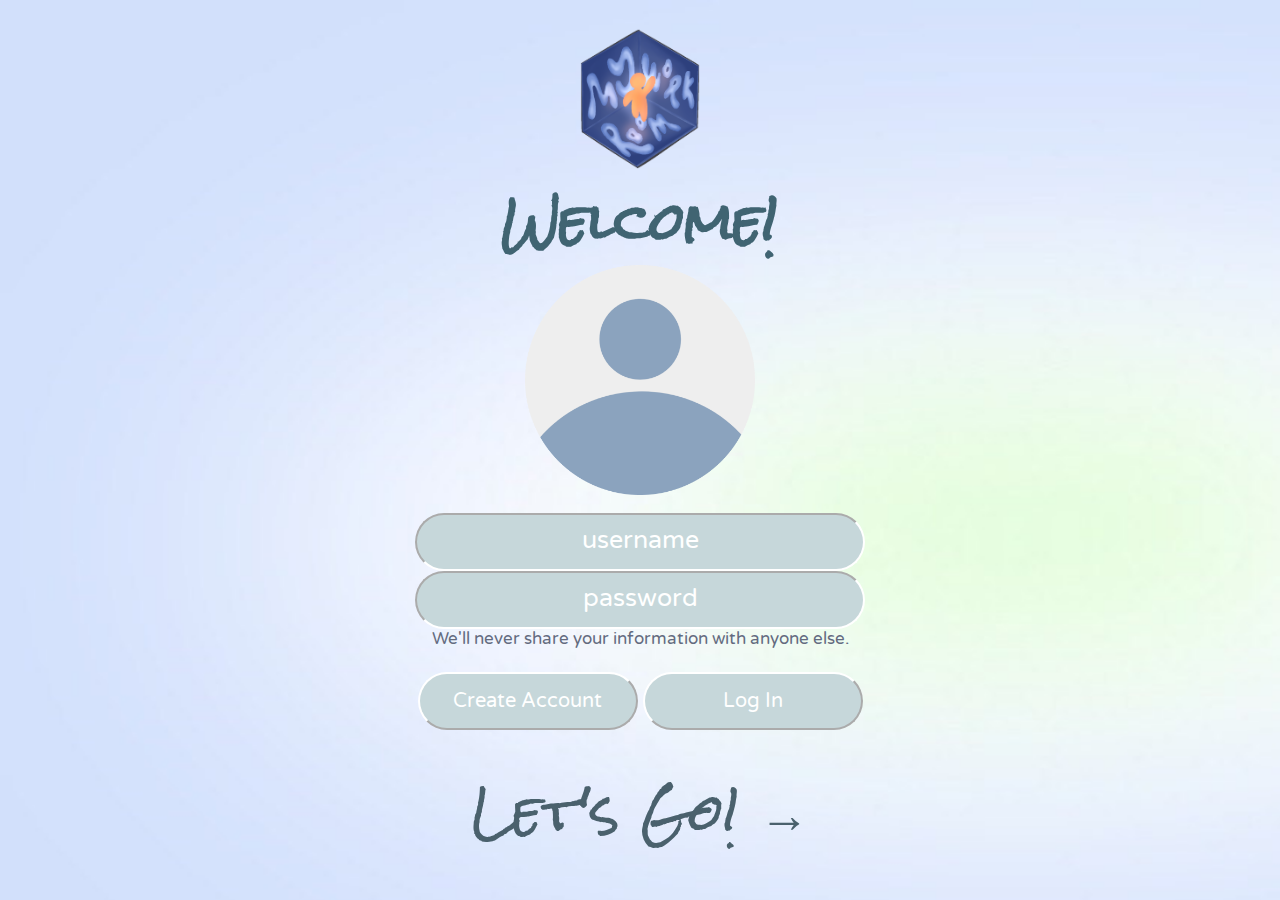
<file: index.html>
<html> 
    <header> 
        <title>Sign In</title>
    </header>
    <head>
        <meta charset="UTF-8">
        <meta name="viewport" content="width=device-width, initial-scale=1">
        <link rel="stylesheet" href="index.css">
        <script src="https://cdnjs.cloudflare.com/ajax/libs/jquery/3.5.1/jquery.min.js">
        </script>
        <script src="script.js"></script>
    </head>

    <body>
        <div class="flex-container">
            <img src="./photos/logo.png" class="logo">
            <h1>Welcome!</h1>
            <img src="./photos/pfp.png" class="pfp">
            <br>
            <div class="signin">
                <div id="add-update-msg">
                    <div class="alert alert-success" role="alert">
                        Account successfully added!
                    </div>
                </div>
                <div class="form" id="add-username">
                    <form id="add-username-form">
                        <div class="form-group">
                            <input type="text" id="username" placeholder="username" class="form-control" required>
                        </div>
                        <div class="form-group">
                            <input type="text" id="password" placeholder="password" class="form-control" required>
                            <br><small id="info" class="form-text text-muted">We'll never share your information with anyone else.</small>
                        </div><br>
                        <input type="submit" value="Create Account" class="btn btn-primary" id="username-submit">
                        <input type="submit" value="Log In" class="btn btn-primary" id="username-submit">
                        <br><br>
                        <a href="home.html">Let's Go! → </a>
                    </form>
                </div>
            </div>
        </div>
    </body>
</html>
</file>
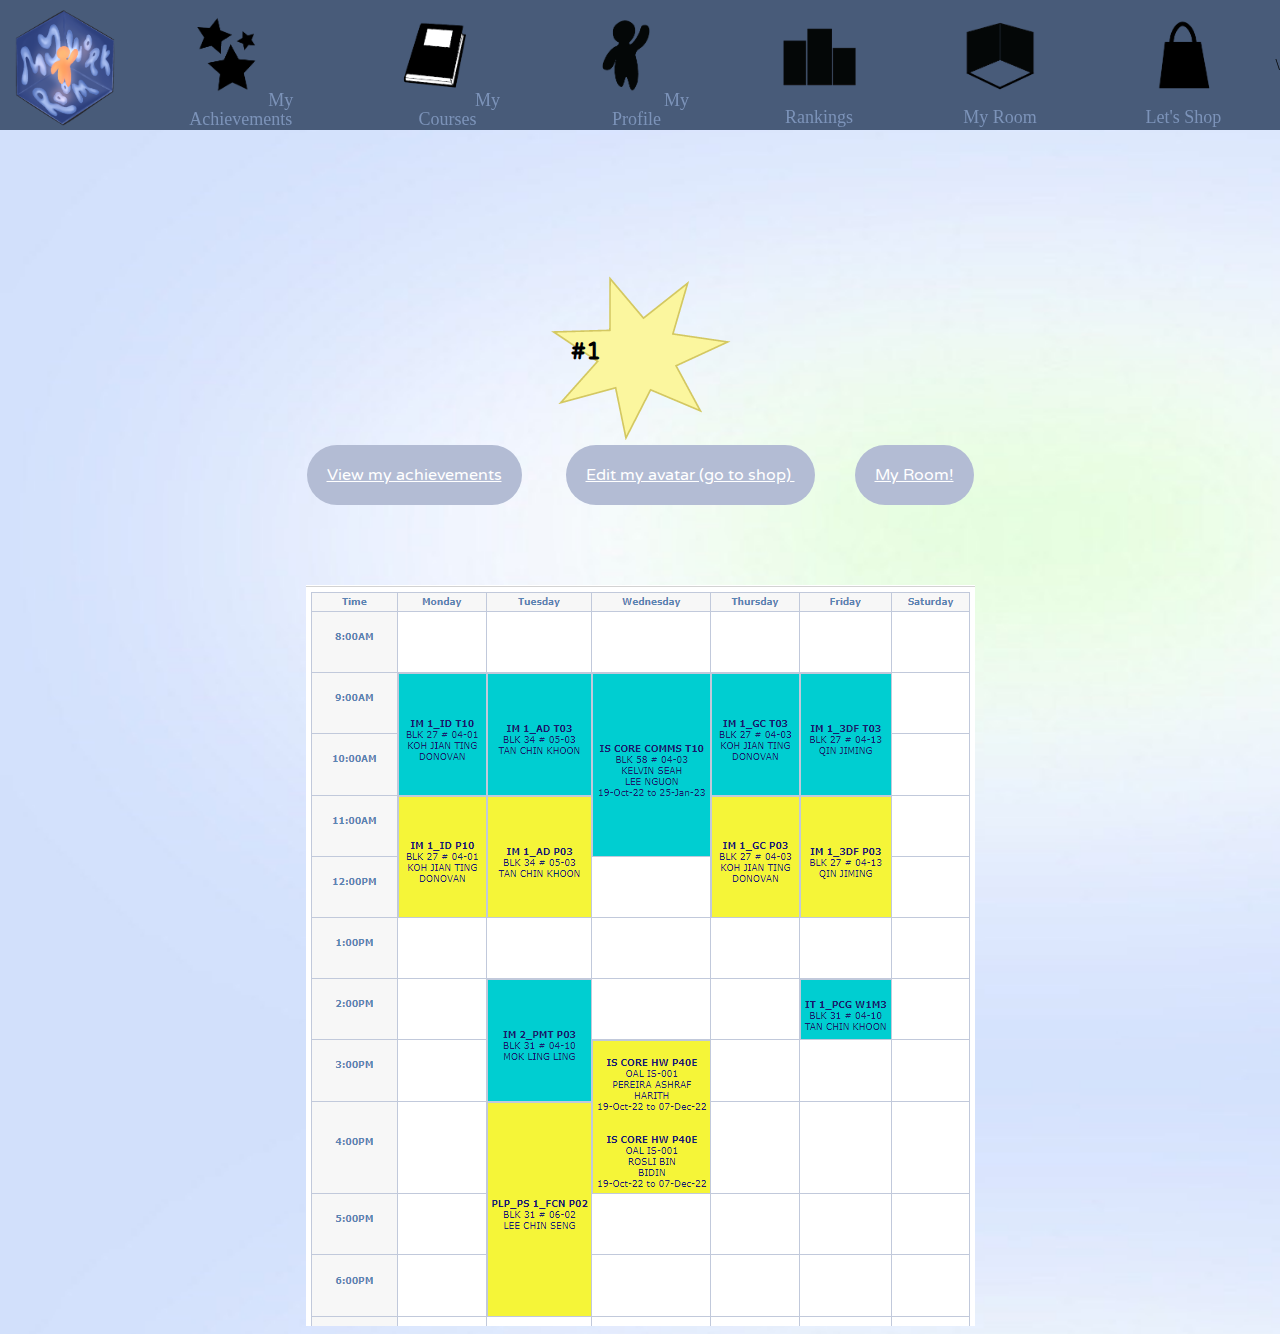
<file: 2_profile.html>
<html> 
    <header> 
        <title>My Profile!</title> 
    </header>
    <head>
        <meta name="viewport" content="width=device-width, initial-scale=1">
        <link rel="stylesheet" href="2_profile.css">
        <script src="https://cdnjs.cloudflare.com/ajax/libs/jquery/3.5.1/jquery.min.js">
        </script>
        <script src="script.js"></script>
        <div class="nav" class="flex-container">

            <input type="checkbox" class="toggle-menu">
            <div class="hamburger"></div>
            <div class="logo">
                <a href="home.html"><img src="./photos/logo.png" class="logoimg"></a> 
            </div>
            <div class="menu">
            <a href="3_achievements.html"><img src="./navbar/achievements.png" class="img">My Achievements</a>
            <a href="4_courses.html"><img src="./navbar/courses.png" class="img">My Courses</a>
            <a href="2_profile.html"><img src="./navbar/profile.png" class="img">My Profile</a>
            <a href="5_statistics.html"><img src="./navbar/rankings.png" class="img">Rankings</a>
            <a href="6_room.html"><img src="./navbar/room.png" class="img">My Room</a>
            <a href="7_shop.html"><img src="./navbar/shop.png" class="img">Let's Shop</a>\
            <style>

                .star {
                    position: relative;
                }

                .text {
                    position: absolute;
                    left: 525px;
                }
            </style>
            </div>
            
        </div><br>
        <div class="spacer">spacer</div>
    </head>
    
    <body>
        <center>
        <!--<br> <br> <br> <br> <br>
        <button class="gender"><img src="" class="pic">Female</button> 
        <button class="gender"><img src="" class="pic">Male</button> -->
        
        <br> <br> <br> <br> <br>
        <div class="star">
            <img src="./photos/star.png">
            <br><br>
            <center><h2 class="text"> #1 </h2></center>
        </div><br><br><br>
            <a href="3_achievements.html" class="button"> View my achievements</a>
            <a href="7_shop.html" class="button"> Edit my avatar (go to shop) </a>
            <a href="6_room.html" class="button"> My Room! </a>
        
        <div><img src="./photos/sample tt.png" class="timetable"></div>
    </center>
    </body>
</html>
</file>
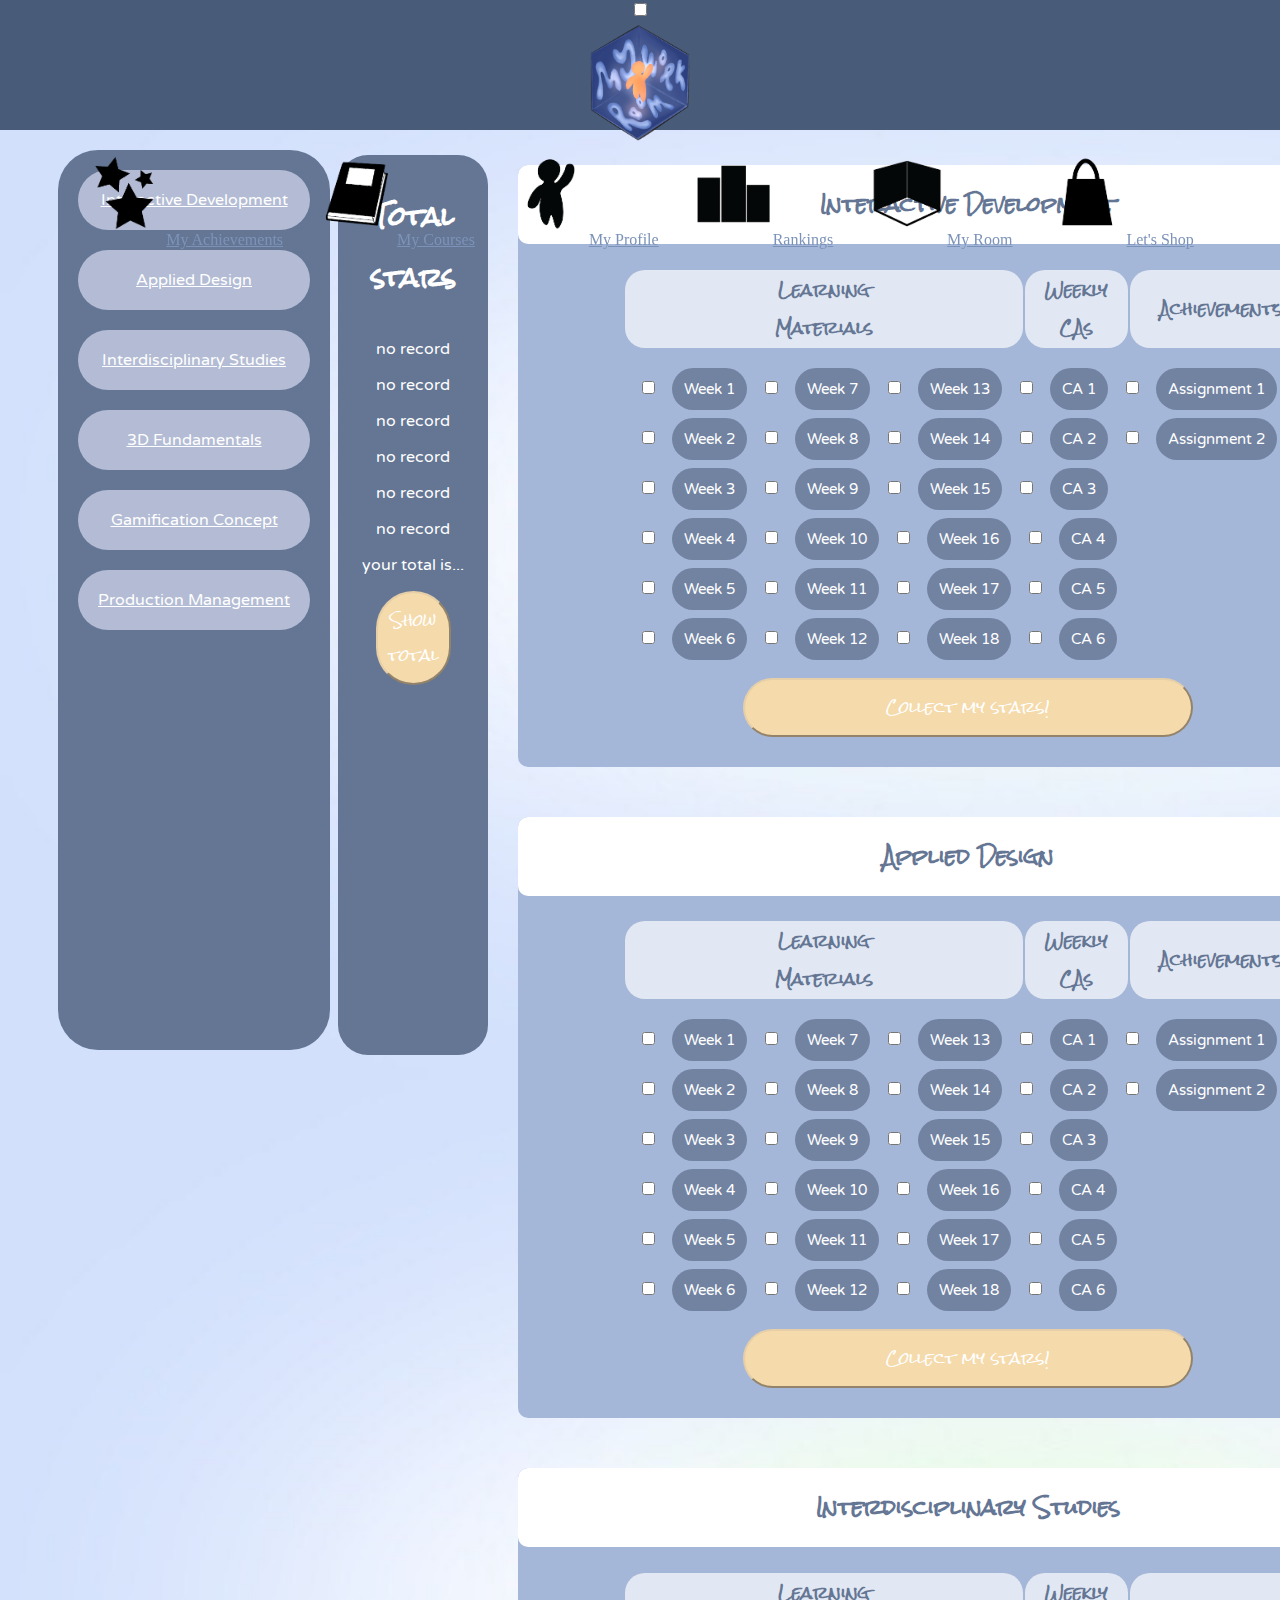
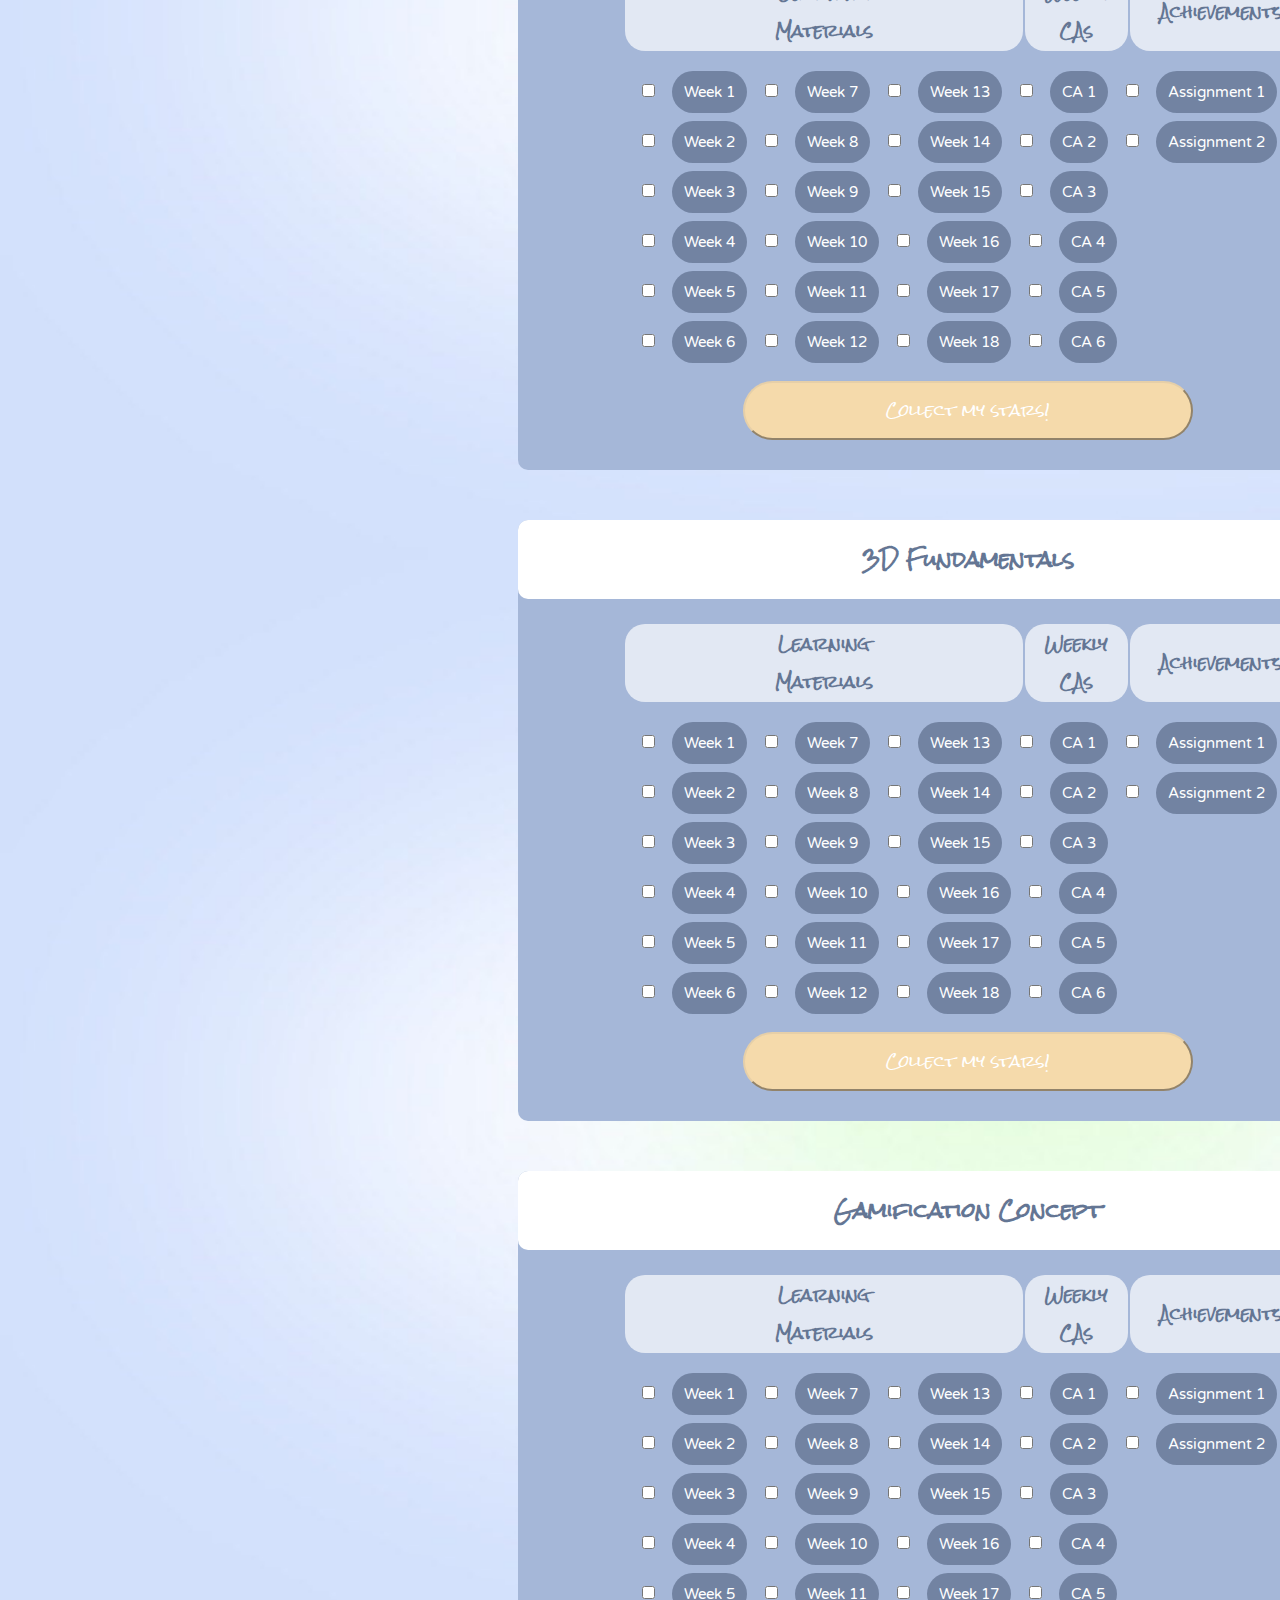
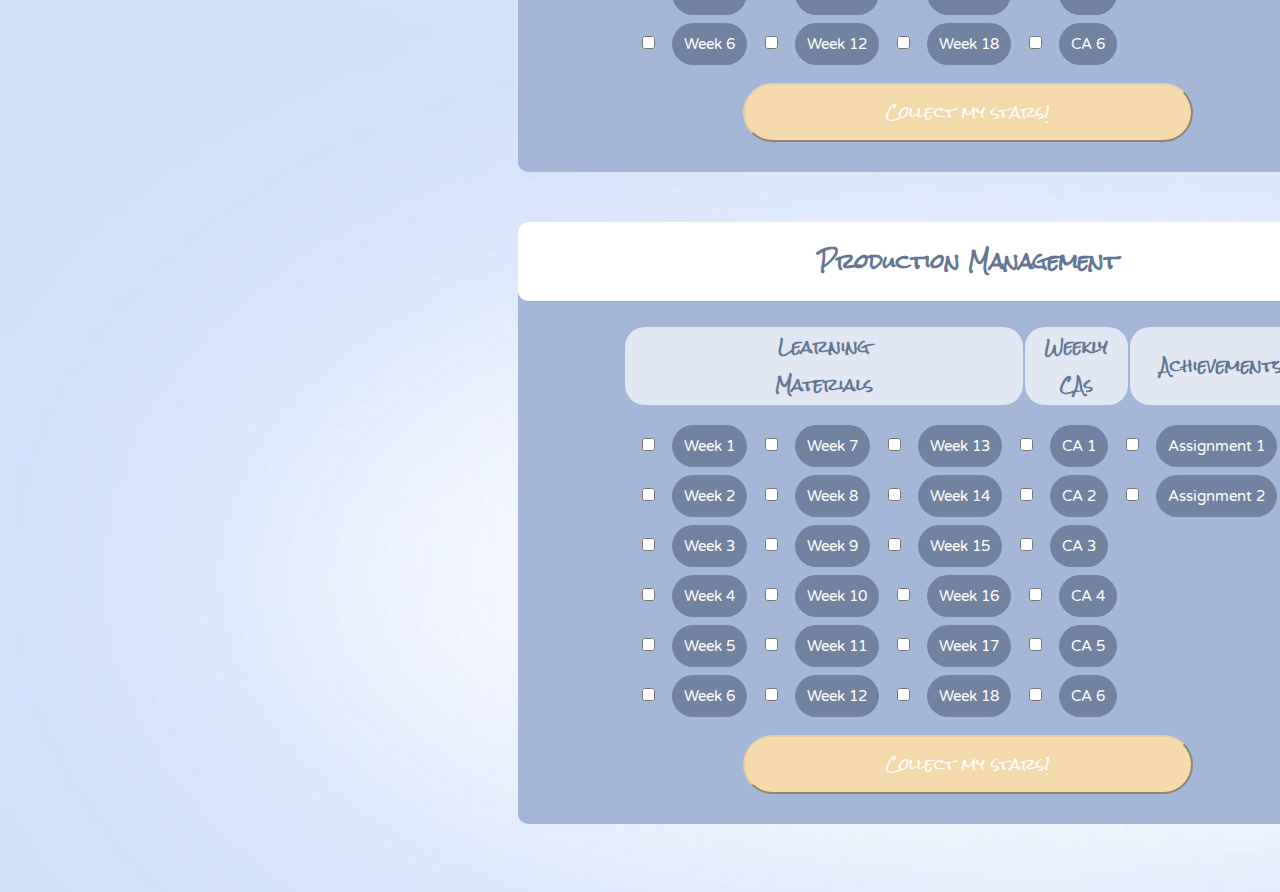
<file: 3_achievements.html>
<html> 
    <header> 
        <title>My Achievements</title>
    </header>
    <head>
        <meta charset="UTF-8">
        <meta name="viewport" content="width=device-width, initial-scale=1">
        <link rel="stylesheet" href="3_achievements.css">
        <script src="https://cdnjs.cloudflare.com/ajax/libs/jquery/3.5.1/jquery.min.js">
        </script>
        <script src="script.js"></script>
        <div class="nav" class="flex-container">
            <input type="checkbox" class="toggle-menu">
            <div class="hamburger"></div>
            <div class="logo">
                <a href="index.html"><img src="/photos/logo.png" class="logoimg"></a> 
            </div>
            <div class="menu">
                <a href="3_achievements.html"><img src="/navbar/achievements.png" class="img">My Achievements</a>
                <a href="4_courses.html"><img src="/navbar/courses.png" class="img">My Courses</a>
                <a href="2_profile.html"><img src="/navbar/profile.png" class="img">My Profile</a>
                <a href="5_statistics.html"><img src="/navbar/rankings.png" class="img">Rankings</a>
                <a href="6_room.html"><img src="/navbar/room.png" class="img">My Room</a>
                <a href="7_shop.html"><img src="/navbar/shop.png" class="img">Let's Shop</a>
            </div>
            
        </div><br>
        <div class="spacer1">spacer</div>
    </head>

    <body>
        <div class="ACHInavigation" class="flex-container">
            <a href="#ID">Interactive Development</a>
            <a href="#AD">Applied Design</a>
            <a href="#IS">Interdisciplinary Studies</a>
            <a href="#DF">3D Fundamentals</a>
            <a href="#GC">Gamification Concept</a>
            <a href="#PMT">Production Management</a>
        </div>
        <br>
        <div class="stars">
            <h2>Total stars</h1>
            <p id="IDnow">no record</p>
            <p id="ADnow">no record</p>
            <p id="ISnow">no record</p>
            <p id="DFnow">no record</p>
            <p id="GCnow">no record</p>
            <p id="PMTnow">no record</p>
            <p id="startotal">your total is...</p>
            <script src="script.js"></script>
            <button onclick="counttotal()" class="center1">Show total</button>
        </div>

        <div class="center">
            <div class="modulename" id="ID">
                <h1>Interactive Development</h1>
                <table class="center1">
                    <tr>
                        <th style="padding-right: 150px; padding-left: 150px;">Learning Materials</th>
                        <th style="padding-right: 20px; padding-left: 20px;">Weekly CAs</th>
                        <th style="padding-right: 30px; padding-left: 30px;">Achievements</th>
                    </tr>
                </table>
                <br>
                <div class="checkboxesarea">
                    <form name="IDstar">    
                        <input type="checkbox" id="IDweek1" name="IDweek1" value="IDweek1">
                        <label for="IDweek1">Week 1</label>
            
                        <input type="checkbox" id="IDweek7" name="IDweek7" value="IDweek7">
                        <label for="IDweek7">Week 7</label>

                        <input type="checkbox" id="IDweek13" name="IDweek13" value="IDweek13">
                        <label for="IDweek13">Week 13</label>

                        <input type="checkbox" id="IDca1" name="IDca1" value="IDca1">
                        <label for="IDca1">CA 1</label>

                        <input type="checkbox" id="IDasg1" name="IDasg1" value="IDasg1">
                        <label for="IDasg1">Assignment 1</label>

                        <div class="spacer"></div>

                        <input type="checkbox" id="IDweek2" name="IDweek2" value="IDweek2">
                        <label for="IDweek2">Week 2</label>

                        <input type="checkbox" id="IDweek8" name="IDweek8" value="IDweek8">
                        <label for="IDweek8">Week 8</label>

                        <input type="checkbox" id="IDweek14" name="IDweek14" value="IDweek14">
                        <label for="IDweek14">Week 14</label>

                        <input type="checkbox" id="IDca2" name="IDca2" value="IDca2">
                        <label for="IDca2">CA 2</label>

                        <input type="checkbox" id="IDasg2" name="IDasg2" value="IDasg2">
                        <label for="IDasg2">Assignment 2</label>

                        <div class="spacer"></div>

                        <input type="checkbox" id="IDweek3" name="IDweek3" value="IDweek3">
                        <label for="IDweek3">Week 3</label>

                        <input type="checkbox" id="IDweek9" name="IDweek9" value="IDweek9">
                        <label for="IDweek9">Week 9</label>

                        <input type="checkbox" id="IDweek15" name="IDweek15" value="IDweek15">
                        <label for="IDweek15">Week 15</label>

                        <input type="checkbox" id="IDca3" name="IDca3" value="IDca3">
                        <label for="IDca3">CA 3</label>

                        <div class="spacer"></div>

                        <input type="checkbox" id="IDweek4" name="IDweek4" value="IDweek4">
                        <label for="IDweek4">Week 4</label>

                        <input type="checkbox" id="IDweek10" name="IDweek10" value="IDweek10">
                        <label for="IDweek10">Week 10</label>

                        <input type="checkbox" id="IDweek16" name="IDweek16" value="IDweek16">
                        <label for="IDweek16">Week 16</label>

                        <input type="checkbox" id="IDca4" name="IDca4" value="IDca4">
                        <label for="IDca4">CA 4</label>

                        <div class="spacer"></div>

                        <input type="checkbox" id="IDweek5" name="IDweek5" value="IDweek5">
                        <label for="IDweek5">Week 5</label>

                        <input type="checkbox" id="IDweek11" name="IDweek11" value="IDweek11">
                        <label for="IDweek11">Week 11</label>

                        <input type="checkbox" id="IDweek17" name="IDweek17" value="IDweek17">
                        <label for="IDweek17">Week 17</label>

                        <input type="checkbox" id="IDca5" name="IDca5" value="IDca5">
                        <label for="IDca5">CA 5</label>

                        <div class="spacer"></div>

                        <input type="checkbox" id="IDweek6" name="IDweek6" value="IDweek6">
                        <label for="IDweek6">Week 6</label>

                        <input type="checkbox" id="IDweek12" name="IDweek12" value="IDweek12">
                        <label for="IDweek12">Week 12</label>

                        <input type="checkbox" id="IDweek18" name="IDweek18" value="IDweek18">
                        <label for="IDweek18">Week 18</label>

                        <input type="checkbox" id="IDca6" name="IDca6" value="IDca6">
                        <label for="IDca6">CA 6</label>

                    </form>
                </div>
                <div class="spacer"></div>
                <script src="script.js"></script>
                <button onclick="countCheckboxesID()">Collect my stars!</button>
                 
            </div>

            <div class="modulename" id="AD">
                <h1>Applied Design</h1>
                <table class="center1">
                    <tr>
                        <th style="padding-right: 150px; padding-left: 150px;">Learning Materials</th>
                        <th style="padding-right: 20px; padding-left: 20px;">Weekly CAs</th>
                        <th style="padding-right: 30px; padding-left: 30px;">Achievements</th>
                    </tr>
                </table>
                <br>
                <div class="checkboxesarea">
                    <form name="ADstar">    
                        <input type="checkbox" id="ADweek1" name="ADweek1" value="ADweek1">
                        <label for="ADweek1">Week 1</label>
            
                        <input type="checkbox" id="ADweek7" name="ADweek7" value="ADweek7">
                        <label for="ADweek7">Week 7</label>

                        <input type="checkbox" id="ADweek13" name="ADweek13" value="ADweek13">
                        <label for="ADweek13">Week 13</label>

                        <input type="checkbox" id="ADca1" name="ADca1" value="ADca1">
                        <label for="ADca1">CA 1</label>

                        <input type="checkbox" id="ADasg1" name="ADasg1" value="ADasg1">
                        <label for="ADasg1">Assignment 1</label>

                        <div class="spacer"></div>

                        <input type="checkbox" id="ADweek2" name="ADweek2" value="ADweek2">
                        <label for="ADweek2">Week 2</label>

                        <input type="checkbox" id="ADweek8" name="ADweek8" value="ADweek8">
                        <label for="ADweek8">Week 8</label>

                        <input type="checkbox" id="ADweek14" name="ADweek14" value="ADweek14">
                        <label for="ADweek14">Week 14</label>

                        <input type="checkbox" id="ADca2" name="ADca2" value="ADca2">
                        <label for="ADca2">CA 2</label>

                        <input type="checkbox" id="ADasg2" name="ADasg2" value="ADasg2">
                        <label for="ADasg2">Assignment 2</label>

                        <div class="spacer"></div>

                        <input type="checkbox" id="ADweek3" name="ADweek3" value="ADweek3">
                        <label for="ADweek3">Week 3</label>

                        <input type="checkbox" id="ADweek9" name="ADweek9" value="ADweek9">
                        <label for="ADweek9">Week 9</label>

                        <input type="checkbox" id="ADweek15" name="ADweek15" value="ADweek15">
                        <label for="ADweek15">Week 15</label>

                        <input type="checkbox" id="ADca3" name="ADca3" value="ADca3">
                        <label for="ADca3">CA 3</label>

                        <div class="spacer"></div>

                        <input type="checkbox" id="ADweek4" name="ADweek4" value="ADweek4">
                        <label for="ADweek4">Week 4</label>

                        <input type="checkbox" id="ADweek10" name="ADweek10" value="ADweek10">
                        <label for="ADweek10">Week 10</label>

                        <input type="checkbox" id="ADweek16" name="ADweek16" value="ADweek16">
                        <label for="ADweek16">Week 16</label>

                        <input type="checkbox" id="ADca4" name="ADca4" value="ADca4">
                        <label for="ADca4">CA 4</label>

                        <div class="spacer"></div>

                        <input type="checkbox" id="ADweek5" name="ADweek5" value="ADweek5">
                        <label for="ADweek5">Week 5</label>

                        <input type="checkbox" id="ADweek11" name="ADweek11" value="ADweek11">
                        <label for="ADweek11">Week 11</label>

                        <input type="checkbox" id="ADweek17" name="ADweek17" value="ADweek17">
                        <label for="ADweek17">Week 17</label>

                        <input type="checkbox" id="ADca5" name="ADca5" value="ADca5">
                        <label for="ADca5">CA 5</label>

                        <div class="spacer"></div>

                        <input type="checkbox" id="ADweek6" name="ADweek6" value="ADweek6">
                        <label for="ADweek6">Week 6</label>

                        <input type="checkbox" id="ADweek12" name="ADweek12" value="ADweek12">
                        <label for="ADweek12">Week 12</label>

                        <input type="checkbox" id="ADweek18" name="ADweek18" value="ADweek18">
                        <label for="ADweek18">Week 18</label>

                        <input type="checkbox" id="ADca6" name="ADca6" value="ADca6">
                        <label for="ADca6">CA 6</label>

                    </form>
                </div>
                <div class="spacer"></div>
                <script src="script.js"></script>
                <button onclick="countCheckboxesAD()">Collect my stars!</button>
                 
            </div>

            <div class="modulename" id="IS">
                <h1>Interdisciplinary Studies</h1>
                <table class="center1">
                    <tr>
                        <th style="padding-right: 150px; padding-left: 150px;">Learning Materials</th>
                        <th style="padding-right: 20px; padding-left: 20px;">Weekly CAs</th>
                        <th style="padding-right: 30px; padding-left: 30px;">Achievements</th>
                    </tr>
                </table>
                <br>
                <div class="checkboxesarea">
                    <form name="ISstar">    
                        <input type="checkbox" id="ISweek1" name="ISweek1" value="ISweek1">
                        <label for="ISweek1">Week 1</label>
            
                        <input type="checkbox" id="ISweek7" name="ISweek7" value="ISweek7">
                        <label for="ISweek7">Week 7</label>

                        <input type="checkbox" id="ISweek13" name="ISweek13" value="ISweek13">
                        <label for="ISweek13">Week 13</label>

                        <input type="checkbox" id="ISca1" name="ISca1" value="ISca1">
                        <label for="ISca1">CA 1</label>

                        <input type="checkbox" id="ISasg1" name="ISasg1" value="ISasg1">
                        <label for="ISasg1">Assignment 1</label>

                        <div class="spacer"></div>

                        <input type="checkbox" id="ISweek2" name="ISweek2" value="ISweek2">
                        <label for="ISweek2">Week 2</label>

                        <input type="checkbox" id="ISweek8" name="ISweek8" value="ISweek8">
                        <label for="ISweek8">Week 8</label>

                        <input type="checkbox" id="ISweek14" name="ISweek14" value="ISweek14">
                        <label for="ISweek14">Week 14</label>

                        <input type="checkbox" id="ISca2" name="ISca2" value="ISca2">
                        <label for="ISca2">CA 2</label>

                        <input type="checkbox" id="ISasg2" name="ISasg2" value="ISasg2">
                        <label for="ISasg2">Assignment 2</label>

                        <div class="spacer"></div>

                        <input type="checkbox" id="ISweek3" name="ISweek3" value="ISweek3">
                        <label for="ISweek3">Week 3</label>

                        <input type="checkbox" id="ISweek9" name="ISweek9" value="ISweek9">
                        <label for="ISweek9">Week 9</label>

                        <input type="checkbox" id="ISweek15" name="ISweek15" value="ISweek15">
                        <label for="ISweek15">Week 15</label>

                        <input type="checkbox" id="ISca3" name="ISca3" value="ISca3">
                        <label for="ISca3">CA 3</label>

                        <div class="spacer"></div>

                        <input type="checkbox" id="ISweek4" name="ISweek4" value="ISweek4">
                        <label for="ISweek4">Week 4</label>

                        <input type="checkbox" id="ISweek10" name="ISweek10" value="ISweek10">
                        <label for="ISweek10">Week 10</label>

                        <input type="checkbox" id="ISweek16" name="ISweek16" value="ISweek16">
                        <label for="ISweek16">Week 16</label>

                        <input type="checkbox" id="ISca4" name="ISca4" value="ISca4">
                        <label for="ISca4">CA 4</label>

                        <div class="spacer"></div>

                        <input type="checkbox" id="ISweek5" name="ISweek5" value="ISweek5">
                        <label for="ISweek5">Week 5</label>

                        <input type="checkbox" id="ISweek11" name="ISweek11" value="ISweek11">
                        <label for="ISweek11">Week 11</label>

                        <input type="checkbox" id="ISweek17" name="ISweek17" value="ISweek17">
                        <label for="ISweek17">Week 17</label>

                        <input type="checkbox" id="ISca5" name="ISca5" value="ISca5">
                        <label for="ISca5">CA 5</label>

                        <div class="spacer"></div>

                        <input type="checkbox" id="ISweek6" name="ISweek6" value="ISweek6">
                        <label for="ISweek6">Week 6</label>

                        <input type="checkbox" id="ISweek12" name="ISweek12" value="ISweek12">
                        <label for="ISweek12">Week 12</label>

                        <input type="checkbox" id="ISweek18" name="ISweek18" value="ISweek18">
                        <label for="ISweek18">Week 18</label>

                        <input type="checkbox" id="ISca6" name="ISca6" value="ISca6">
                        <label for="ISca6">CA 6</label>

                    </form>
                </div>
                <div class="spacer"></div>
                <script src="script.js"></script>
                <button onclick="countCheckboxesIS()">Collect my stars!</button>
                 
            </div>

            <div class="modulename" id="DF">
                <h1>3D Fundamentals</h1>
                <table class="center1">
                    <tr>
                        <th style="padding-right: 150px; padding-left: 150px;">Learning Materials</th>
                        <th style="padding-right: 20px; padding-left: 20px;">Weekly CAs</th>
                        <th style="padding-right: 30px; padding-left: 30px;">Achievements</th>
                    </tr>
                </table>
                <br>
                <div class="checkboxesarea">
                    <form name="DFstar">    
                        <input type="checkbox" id="3DFweek1" name="3DFweek1" value="3DFweek1">
                        <label for="3DFweek1">Week 1</label>
            
                        <input type="checkbox" id="3DFweek7" name="3DFweek7" value="3DFweek7">
                        <label for="3DFweek7">Week 7</label>

                        <input type="checkbox" id="3DFweek13" name="3DFweek13" value="3DFweek13">
                        <label for="3DFweek13">Week 13</label>

                        <input type="checkbox" id="3DFca1" name="3DFca1" value="3DFca1">
                        <label for="3DFca1">CA 1</label>

                        <input type="checkbox" id="3DFasg1" name="3DFasg1" value="3DFasg1">
                        <label for="3DFasg1">Assignment 1</label>

                        <div class="spacer"></div>

                        <input type="checkbox" id="3DFweek2" name="3DFweek2" value="3DFweek2">
                        <label for="3DFweek2">Week 2</label>

                        <input type="checkbox" id="3DFweek8" name="3DFweek8" value="3DFweek8">
                        <label for="3DFweek8">Week 8</label>

                        <input type="checkbox" id="3DFweek14" name="3DFweek14" value="3DFweek14">
                        <label for="3DFweek14">Week 14</label>

                        <input type="checkbox" id="3DFca2" name="3DFca2" value="3DFca2">
                        <label for="3DFca2">CA 2</label>

                        <input type="checkbox" id="3DFasg2" name="3DFasg2" value="3DFasg2">
                        <label for="3DFasg2">Assignment 2</label>

                        <div class="spacer"></div>

                        <input type="checkbox" id="3DFweek3" name="3DFweek3" value="3DFweek3">
                        <label for="3DFweek3">Week 3</label>

                        <input type="checkbox" id="3DFweek9" name="3DFweek9" value="3DFweek9">
                        <label for="3DFweek9">Week 9</label>

                        <input type="checkbox" id="3DFweek15" name="3DFweek15" value="3DFweek15">
                        <label for="3DFweek15">Week 15</label>

                        <input type="checkbox" id="3DFca3" name="3DFca3" value="3DFca3">
                        <label for="3DFca3">CA 3</label>

                        <div class="spacer"></div>

                        <input type="checkbox" id="3DFweek4" name="3DFweek4" value="3DFweek4">
                        <label for="3DFweek4">Week 4</label>

                        <input type="checkbox" id="3DFweek10" name="3DFweek10" value="3DFweek10">
                        <label for="3DFweek10">Week 10</label>

                        <input type="checkbox" id="3DFweek16" name="3DFweek16" value="3DFweek16">
                        <label for="3DFweek16">Week 16</label>

                        <input type="checkbox" id="3DFca4" name="3DFca4" value="3DFca4">
                        <label for="3DFca4">CA 4</label>

                        <div class="spacer"></div>

                        <input type="checkbox" id="3DFweek5" name="3DFweek5" value="3DFweek5">
                        <label for="3DFweek5">Week 5</label>

                        <input type="checkbox" id="3DFweek11" name="3DFweek11" value="3DFweek11">
                        <label for="3DFweek11">Week 11</label>

                        <input type="checkbox" id="3DFweek17" name="3DFweek17" value="3DFweek17">
                        <label for="3DFweek17">Week 17</label>

                        <input type="checkbox" id="3DFca5" name="3DFca5" value="3DFca5">
                        <label for="3DFca5">CA 5</label>

                        <div class="spacer"></div>

                        <input type="checkbox" id="3DFweek6" name="3DFweek6" value="3DFweek6">
                        <label for="3DFweek6">Week 6</label>

                        <input type="checkbox" id="3DFweek12" name="3DFweek12" value="3DFweek12">
                        <label for="3DFweek12">Week 12</label>

                        <input type="checkbox" id="3DFweek18" name="3DFweek18" value="3DFweek18">
                        <label for="3DFweek18">Week 18</label>

                        <input type="checkbox" id="3DFca6" name="3DFca6" value="3DFca6">
                        <label for="3DFca6">CA 6</label>

                    </form>
                </div>
                <div class="spacer"></div>
                <script src="script.js"></script>
                <button onclick="countCheckboxes3DF()">Collect my stars!</button>
                 
            </div>

            <div class="modulename" id="GC">
                <h1>Gamification Concept</h1>
                <table class="center1">
                    <tr>
                        <th style="padding-right: 150px; padding-left: 150px;">Learning Materials</th>
                        <th style="padding-right: 20px; padding-left: 20px;">Weekly CAs</th>
                        <th style="padding-right: 30px; padding-left: 30px;">Achievements</th>
                    </tr>
                </table>
                <br>
                <div class="checkboxesarea">
                    <form name="GCstar">    
                        <input type="checkbox" id="GCweek1" name="GCweek1" value="GCweek1">
                        <label for="GCweek1">Week 1</label>
            
                        <input type="checkbox" id="GCweek7" name="GCweek7" value="GCweek7">
                        <label for="GCweek7">Week 7</label>

                        <input type="checkbox" id="GCweek13" name="GCweek13" value="GCweek13">
                        <label for="GCweek13">Week 13</label>

                        <input type="checkbox" id="GCca1" name="GCca1" value="GCca1">
                        <label for="GCca1">CA 1</label>

                        <input type="checkbox" id="GCasg1" name="GCasg1" value="GCasg1">
                        <label for="GCasg1">Assignment 1</label>

                        <div class="spacer"></div>

                        <input type="checkbox" id="GCweek2" name="GCweek2" value="GCweek2">
                        <label for="GCweek2">Week 2</label>

                        <input type="checkbox" id="GCweek8" name="GCweek8" value="GCweek8">
                        <label for="GCweek8">Week 8</label>

                        <input type="checkbox" id="GCweek14" name="GCweek14" value="GCweek14">
                        <label for="GCweek14">Week 14</label>

                        <input type="checkbox" id="GCca2" name="GCca2" value="GCca2">
                        <label for="GCca2">CA 2</label>

                        <input type="checkbox" id="GCasg2" name="GCasg2" value="GCasg2">
                        <label for="GCasg2">Assignment 2</label>

                        <div class="spacer"></div>

                        <input type="checkbox" id="GCweek3" name="GCweek3" value="GCweek3">
                        <label for="GCweek3">Week 3</label>

                        <input type="checkbox" id="GCweek9" name="GCweek9" value="GCweek9">
                        <label for="GCweek9">Week 9</label>

                        <input type="checkbox" id="GCweek15" name="GCweek15" value="GCweek15">
                        <label for="GCweek15">Week 15</label>

                        <input type="checkbox" id="GCca3" name="GCca3" value="GCca3">
                        <label for="GCca3">CA 3</label>

                        <div class="spacer"></div>

                        <input type="checkbox" id="GCweek4" name="GCweek4" value="GCweek4">
                        <label for="GCweek4">Week 4</label>

                        <input type="checkbox" id="GCweek10" name="GCweek10" value="GCweek10">
                        <label for="GCweek10">Week 10</label>

                        <input type="checkbox" id="GCweek16" name="GCweek16" value="GCweek16">
                        <label for="GCweek16">Week 16</label>

                        <input type="checkbox" id="GCca4" name="GCca4" value="GCca4">
                        <label for="GCca4">CA 4</label>

                        <div class="spacer"></div>

                        <input type="checkbox" id="GCweek5" name="GCweek5" value="GCweek5">
                        <label for="GCweek5">Week 5</label>

                        <input type="checkbox" id="GCweek11" name="GCweek11" value="GCweek11">
                        <label for="GCweek11">Week 11</label>

                        <input type="checkbox" id="GCweek17" name="GCweek17" value="GCweek17">
                        <label for="GCweek17">Week 17</label>

                        <input type="checkbox" id="GCca5" name="GCca5" value="GCca5">
                        <label for="GCca5">CA 5</label>

                        <div class="spacer"></div>

                        <input type="checkbox" id="GCweek6" name="GCweek6" value="GCweek6">
                        <label for="GCweek6">Week 6</label>

                        <input type="checkbox" id="GCweek12" name="GCweek12" value="GCweek12">
                        <label for="GCweek12">Week 12</label>

                        <input type="checkbox" id="GCweek18" name="GCweek18" value="GCweek18">
                        <label for="GCweek18">Week 18</label>

                        <input type="checkbox" id="GCca6" name="GCca6" value="GCca6">
                        <label for="GCca6">CA 6</label>

                    </form>
                </div>
                <div class="spacer"></div>
                <script src="script.js"></script>
                <button onclick="countCheckboxesGC()">Collect my stars!</button>
                 
            </div>

            <div class="modulename" id="PMT">
                <h1>Production Management</h1>
                <table class="center1">
                    <tr>
                        <th style="padding-right: 150px; padding-left: 150px;">Learning Materials</th>
                        <th style="padding-right: 20px; padding-left: 20px;">Weekly CAs</th>
                        <th style="padding-right: 30px; padding-left: 30px;">Achievements</th>
                    </tr>
                </table>
                <br>
                <div class="checkboxesarea">
                    <form name="PMTstar">    
                        <input type="checkbox" id="PMTweek1" name="PMTweek1" value="PMTweek1">
                        <label for="PMTweek1">Week 1</label>
            
                        <input type="checkbox" id="PMTweek7" name="PMTweek7" value="PMTweek7">
                        <label for="PMTweek7">Week 7</label>

                        <input type="checkbox" id="PMTweek13" name="PMTweek13" value="PMTweek13">
                        <label for="PMTweek13">Week 13</label>

                        <input type="checkbox" id="PMTca1" name="PMTca1" value="PMTca1">
                        <label for="PMTca1">CA 1</label>

                        <input type="checkbox" id="PMTasg1" name="PMTasg1" value="PMTasg1">
                        <label for="PMTasg1">Assignment 1</label>

                        <div class="spacer"></div>

                        <input type="checkbox" id="PMTweek2" name="PMTweek2" value="PMTweek2">
                        <label for="PMTweek2">Week 2</label>

                        <input type="checkbox" id="PMTweek8" name="PMTweek8" value="PMTweek8">
                        <label for="PMTweek8">Week 8</label>

                        <input type="checkbox" id="PMTweek14" name="PMTweek14" value="PMTweek14">
                        <label for="PMTweek14">Week 14</label>

                        <input type="checkbox" id="PMTca2" name="PMTca2" value="PMTca2">
                        <label for="PMTca2">CA 2</label>

                        <input type="checkbox" id="PMTasg2" name="PMTasg2" value="PMTasg2">
                        <label for="PMTasg2">Assignment 2</label>

                        <div class="spacer"></div>

                        <input type="checkbox" id="PMTweek3" name="PMTweek3" value="PMTweek3">
                        <label for="PMTweek3">Week 3</label>

                        <input type="checkbox" id="PMTweek9" name="PMTweek9" value="PMTweek9">
                        <label for="PMTweek9">Week 9</label>

                        <input type="checkbox" id="PMTweek15" name="PMTweek15" value="PMTweek15">
                        <label for="PMTweek15">Week 15</label>

                        <input type="checkbox" id="PMTca3" name="PMTca3" value="PMTca3">
                        <label for="PMTca3">CA 3</label>

                        <div class="spacer"></div>

                        <input type="checkbox" id="PMTweek4" name="PMTweek4" value="PMTweek4">
                        <label for="PMTweek4">Week 4</label>

                        <input type="checkbox" id="PMTweek10" name="PMTweek10" value="PMTweek10">
                        <label for="PMTweek10">Week 10</label>

                        <input type="checkbox" id="PMTweek16" name="PMTweek16" value="PMTweek16">
                        <label for="PMTweek16">Week 16</label>

                        <input type="checkbox" id="PMTca4" name="PMTca4" value="PMTca4">
                        <label for="PMTca4">CA 4</label>

                        <div class="spacer"></div>

                        <input type="checkbox" id="PMTweek5" name="PMTweek5" value="PMTweek5">
                        <label for="PMTweek5">Week 5</label>

                        <input type="checkbox" id="PMTweek11" name="PMTweek11" value="PMTweek11">
                        <label for="PMTweek11">Week 11</label>

                        <input type="checkbox" id="PMTweek17" name="PMTweek17" value="PMTweek17">
                        <label for="PMTweek17">Week 17</label>

                        <input type="checkbox" id="PMTca5" name="PMTca5" value="PMTca5">
                        <label for="PMTca5">CA 5</label>

                        <div class="spacer"></div>

                        <input type="checkbox" id="PMTweek6" name="PMTweek6" value="PMTweek6">
                        <label for="PMTweek6">Week 6</label>

                        <input type="checkbox" id="PMTweek12" name="PMTweek12" value="PMTweek12">
                        <label for="PMTweek12">Week 12</label>

                        <input type="checkbox" id="PMTweek18" name="PMTweek18" value="PMTweek18">
                        <label for="PMTweek18">Week 18</label>

                        <input type="checkbox" id="PMTca6" name="PMTca6" value="PMTca6">
                        <label for="PMTca6">CA 6</label>

                    </form>
                </div>
                <div class="spacer"></div>
                <script src="script.js"></script>
                <button onclick="countCheckboxesPMT()">Collect my stars!</button>
                 
            </div>
        </div>

    </body>
</html>
</file>
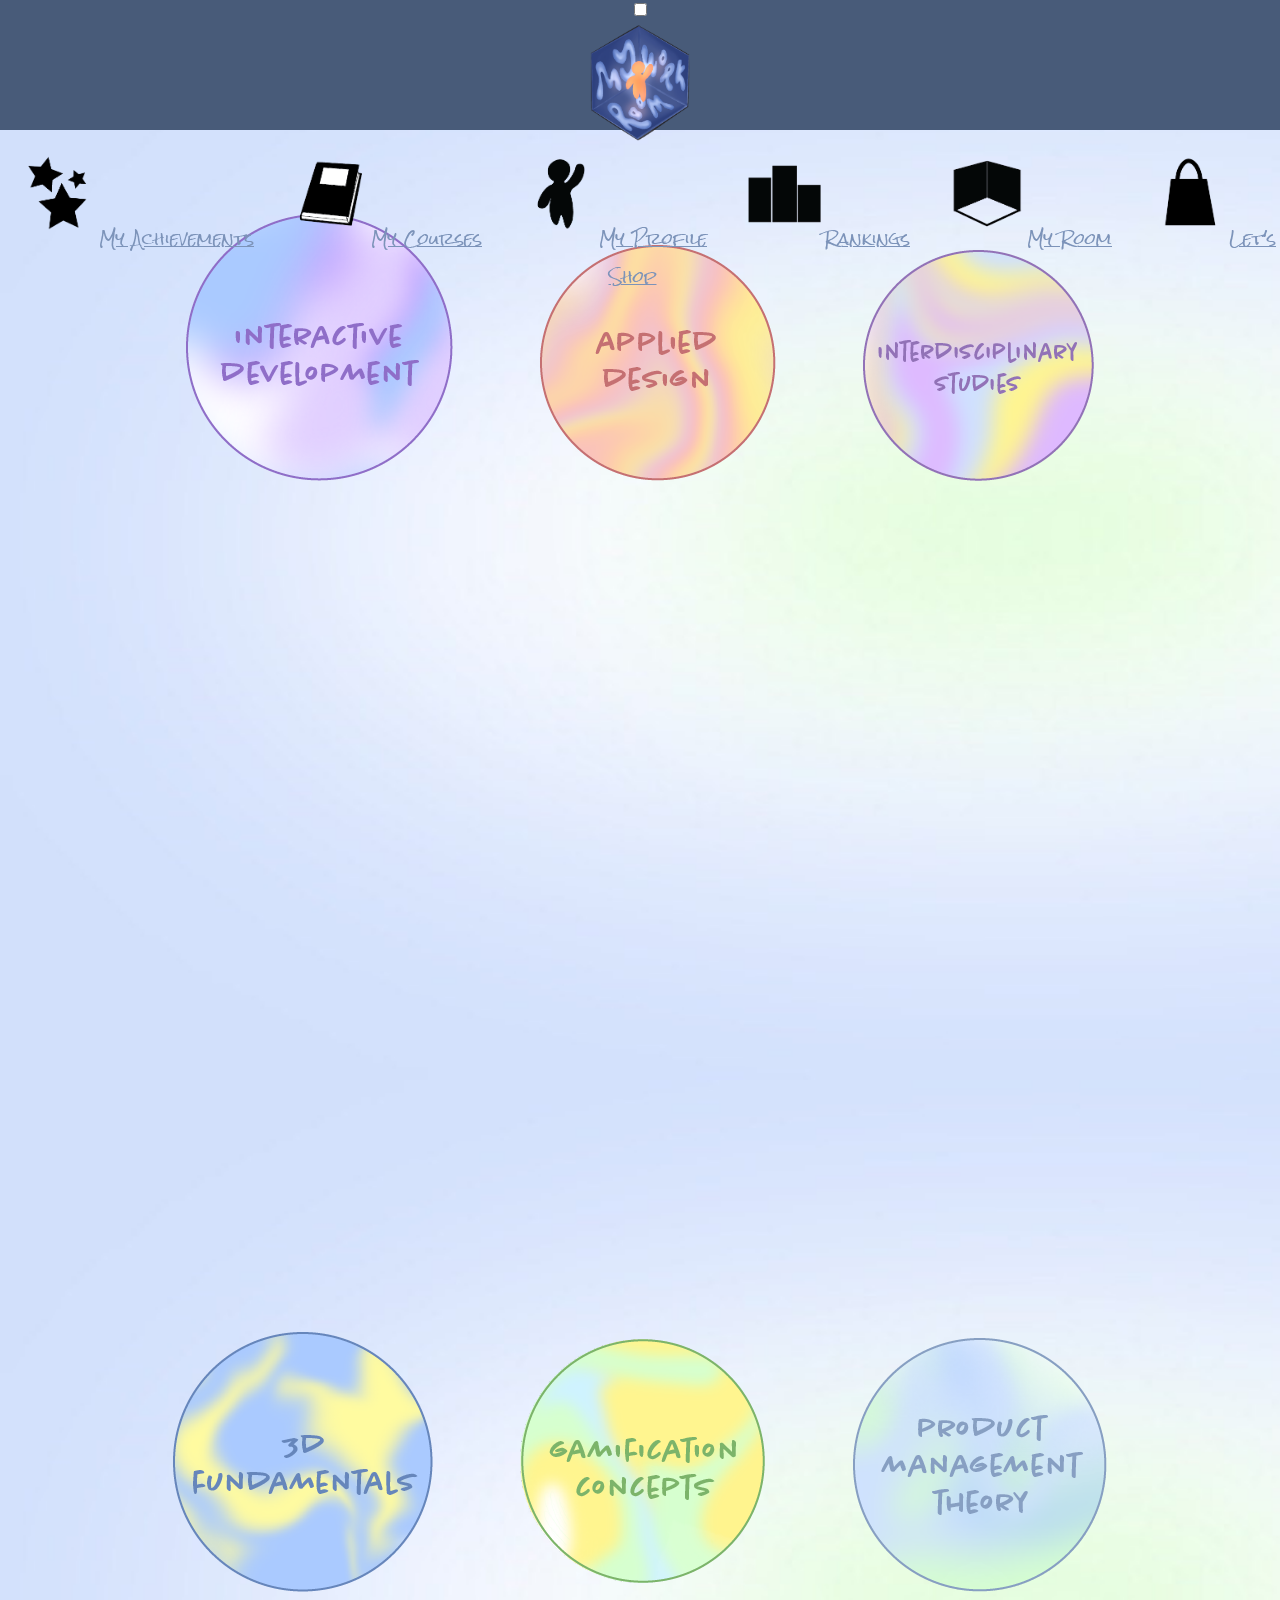
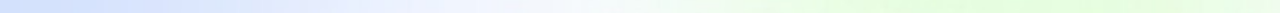
<file: 4_courses.html>
<html> 
    <header> 
        <title>My Courses</title>
    </header>
    <head>
        <meta name="viewport" content="width=device-width, initial-scale=1">
        <link rel="stylesheet" href="4_courses.css">
        <div class="nav" class="flex-container">
            <input type="checkbox" class="toggle-menu">
            <div class="hamburger"></div>
            <div class="logo">
                <a href="home.html"><img src="./photos/logo.png" class="logoimg"></a> 
            </div>
            <div class="menu">
                <a href="3_achievements.html"><img src="./navbar/achievements.png" class="img">My Achievements</a>
                <a href="4_courses.html"><img src="./navbar/courses.png" class="img">My Courses</a>
                <a href="2_profile.html"><img src="./navbar/profile.png" class="img">My Profile</a>
                <a href="5_statistics.html"><img src="./navbar/rankings.png" class="img">Rankings</a>
                <a href="6_room.html"><img src="./navbar/room.png" class="img">My Room</a>
                <a href="7_shop.html"><img src="./navbar/shop.png" class="img">Let's Shop</a>
            </div>
            
        </div><br>
        
    </head>

    <body>
       
        
        <br>
        <br>
        <br>
        <br>
        <p></p>
        <center> 
        <a href="https://nplms.polite.edu.sg/d2l/home/186069" target="_blank"><img src="./photos/id.png"></a>
        <a href="https://nplms.polite.edu.sg/d2l/home/186032" target="_blank" class="picspace"><img src="./photos/ad.png"></a>
        <a href="https://nplms.polite.edu.sg/d2l/home/187077" target="_blank"><img src="./photos/is.png"></a><br>
        <div class="linebreak"></div><br>
        <a href="https://nplms.polite.edu.sg/d2l/home/186033" target="_blank"><img src="./photos/3df.png"></a>
        <a href="https://nplms.polite.edu.sg/d2l/home/186068" target="_blank" class="picspace"><img src="./photos/gc.png"></a>
        <a href="https://nplms.polite.edu.sg/d2l/home/186467" target="_blank"><img src="./photos/pmt.png"></a>
        </center>
    

    </body>
</html>
</file>
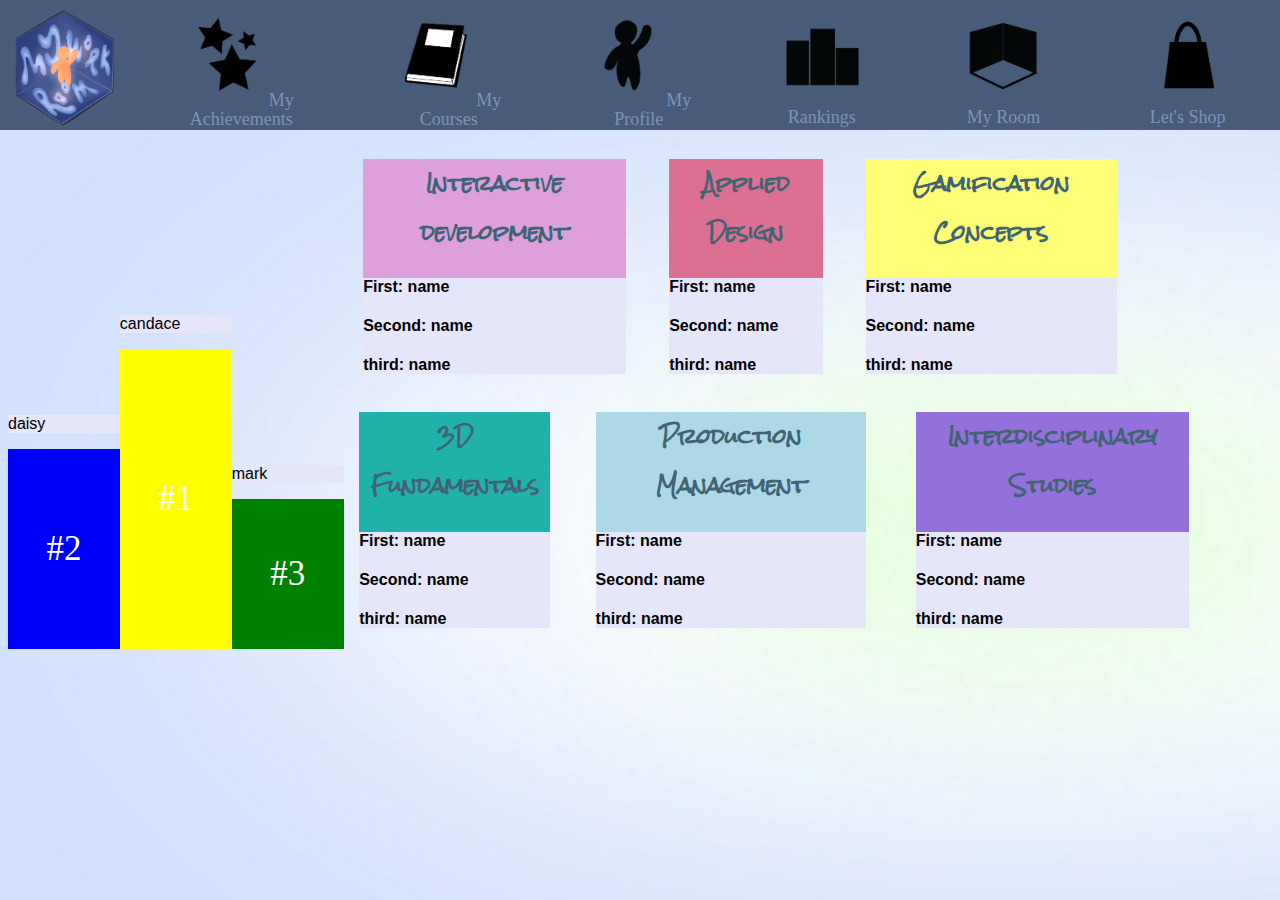
<file: 5_statistics.html>
<html> 
    <header> 
        <title>Ranking</title>
    </header>
    <head>
        <meta name="viewport" content="width=device-width, initial-scale=1">
        <link rel="stylesheet" href="5_statistics.css">
        <script src="https://cdnjs.cloudflare.com/ajax/libs/jquery/3.5.1/jquery.min.js">
        </script>
        <script src="script.js"></script>
        <div class="nav" class="flex-container">

            <input type="checkbox" class="toggle-menu">
            <div class="hamburger"></div>
            <div class="logo">
                <a href="index.html"><img src="/photos/logo.png" class="logoimg"></a> 
            </div>
            <div class="menu">
                <a href="3_achievements.html"><img src="/navbar/achievements.png" class="img">My Achievements</a>
                <a href="4_courses.html"><img src="/navbar/courses.png" class="img">My Courses</a>
                <a href="2_profile.html"><img src="/navbar/profile.png" class="img">My Profile</a>
                <a href="5_statistics.html"><img src="/navbar/rankings.png" class="img">Rankings</a>
                <a href="6_room.html"><img src="/navbar/room.png" class="img">My Room</a>
                <a href="7_shop.html"><img src="/navbar/shop.png" class="img">Let's Shop</a>
            </div>
            
        </div><br>
        <div class="spacer">spacer</div>
    </head>

    <body>
        <br>
        <div class="podium">
            <div class="item">
            <p class="name">daisy</p>
            <div class="podium__rank second">#2</div>
        </div>
        <div class="item">
            <p class="name">candace</p>
            <div class="podium__rank first">#1</div>
        </div>
        <div class="item">
            <p class="name">mark</p>
            <div class="podium__rank third">#3</div>
        </div>
    <br>
      <br>
        <br>
          <br>
          <div class="row">
            <div class="column">
                <div class="id">
                    <h2> Interactive development </h2>
                    <div class="words">
                        <h4><b>First: name</b></h4>
                        <h4><b>Second: name</b></h4> 
                        <h4><b>third: name</b></h4> 
                    </div>
                </div>
            </div>
            <div class="column">
                <div class="ad">
                    <h2> Applied Design </h2>
                    <div class="words">
                        <h4><b>First: name</b></h4>
                        <h4><b>Second: name</b></h4> 
                        <h4><b>third: name</b></h4> 
                    </div>
                </div>
            </div>
            <div class="column">
                <div class="gc">
                    <h2> Gamification Concepts </h2>
                    <div class="words">
                        <h4><b>First: name</b></h4>
                        <h4><b>Second: name</b></h4> 
                        <h4><b>third: name</b></h4> 
                    </div>
                </div>
            </div>
            <div class="column">
                <div class="threedf">
                    <h2> 3D Fundamentals </h2>
                    <div class="words">
                        <h4><b>First: name</b></h4>
                        <h4><b>Second: name</b></h4> 
                        <h4><b>third: name</b></h4> 
                    </div>
                </div>
            </div>
            <div class="column">
                <div class="pmt">
                    <h2> Production Management </h2>
                    <div class="words">
                        <h4><b>First: name</b></h4>
                        <h4><b>Second: name</b></h4> 
                        <h4><b>third: name</b></h4> 
                    </div>
                </div>
            </div>
            <div class="column">
                <div class="is">
                    <h2> Interdisciplinary Studies </h2>
                    <div class="words">
                        <h4><b>First: name</b></h4>
                        <h4><b>Second: name</b></h4> 
                        <h4><b>third: name</b></h4> 
                    </div>
                </div>
            </div>
          </div>

    </body>
</html>
</file>
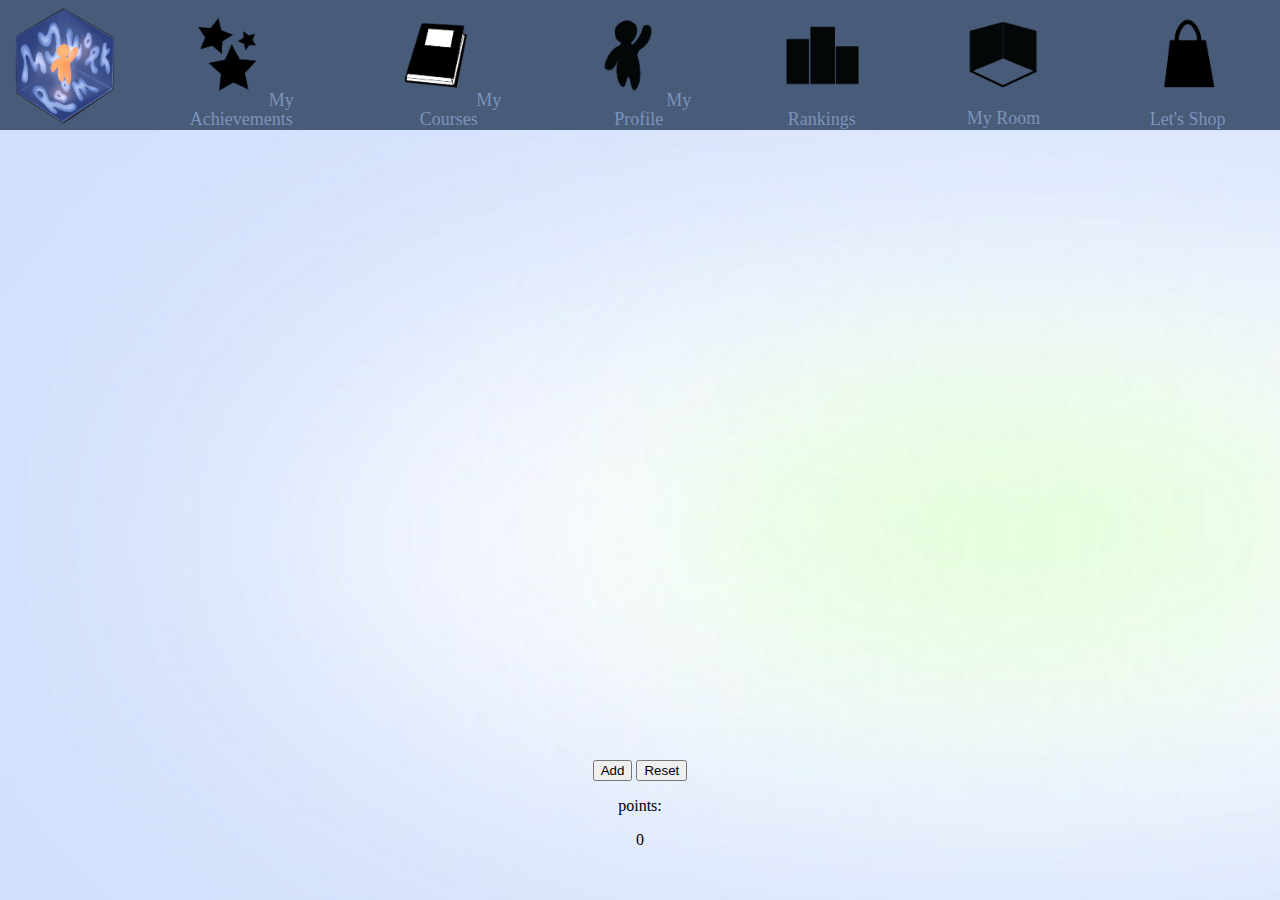
<file: 6_room.html>
<!DOCTYPE html>
<html lang="en">


    <head>
        <meta charset="UTF-8">
        <meta name="viewport" content="width=device-width, initial-scale=1.0">
        <title>Room</title>
        <link rel="stylesheet" type="text/css" href="6_room.css" />
        <script src="https://cdnjs.cloudflare.com/ajax/libs/jquery/3.5.1/jquery.min.js">
        </script>
        <script src="script.js"></script>
        <div class="nav" class="flex-container">
          <input type="checkbox" class="toggle-menu">
          <div class="hamburger"></div>
          <div class="logo">
              <a href="index.html"><img src="/photos/logo.png" class="logoimg"></a> 
          </div>
          <div class="menu">
            <a href="3_achievements.html"><img src="/navbar/achievements.png" class="img">My Achievements</a>
            <a href="4_courses.html"><img src="/navbar/courses.png" class="img">My Courses</a>
            <a href="2_profile.html"><img src="/navbar/profile.png" class="img">My Profile</a>
            <a href="5_statistics.html"><img src="/navbar/rankings.png" class="img">Rankings</a>
            <a href="6_room.html"><img src="/navbar/room.png" class="img">My Room</a>
            <a href="7_shop.html"><img src="/navbar/shop.png" class="img">Let's Shop</a>
          </div>
          
        </div><br>
    </head>

<body>
    
    
    <center>
      <div class="circle" id="room1">
        <div class="sketchfab-embed-wrapper"> <iframe title="room1" frameborder="0" allowfullscreen mozallowfullscreen="true" webkitallowfullscreen="true" allow="autoplay; fullscreen; xr-spatial-tracking" xr-spatial-tracking execution-while-out-of-viewport execution-while-not-rendered web-share width="1280" height="600" src="https://sketchfab.com/models/4de544b6661249c1b42eabda1c603d7d/embed?autostart=1"> </iframe> 
        </div>
      </div>


      <div class="circle" id="room2">
        <div class="sketchfab-embed-wrapper"> <iframe title="Room2" frameborder="0" allowfullscreen mozallowfullscreen="true" webkitallowfullscreen="true" allow="autoplay; fullscreen; xr-spatial-tracking" xr-spatial-tracking execution-while-out-of-viewport execution-while-not-rendered web-share width="1280" height="600" src="https://sketchfab.com/models/dc0ffa8e03e848c6a16a60a0b4087d8c/embed?autostart=1"> </iframe>
        </div>
      </div>
      
      <div class="circle" id="room3">
        <div class="sketchfab-embed-wrapper"> <iframe title="room3" frameborder="0" allowfullscreen mozallowfullscreen="true" webkitallowfullscreen="true" allow="autoplay; fullscreen; xr-spatial-tracking" xr-spatial-tracking execution-while-out-of-viewport execution-while-not-rendered web-share width="1280" height="600"  src="https://sketchfab.com/models/69e0bc52f0f3448fb05a4ea1fec5fce4/embed?autostart=1"> </iframe>
        </div>
      </div>

      <div class="circle" id="room4">
        <div class="sketchfab-embed-wrapper"> <iframe title="Room4" frameborder="0" allowfullscreen mozallowfullscreen="true" webkitallowfullscreen="true" allow="autoplay; fullscreen; xr-spatial-tracking" xr-spatial-tracking execution-while-out-of-viewport execution-while-not-rendered web-share width="1280" height="600"  src="https://sketchfab.com/models/380f7c27c15544668cb3e15dde0985d5/embed?autostart=1"> </iframe>
        </div>
      </div>

      <div class="circle" id="room5">
        <div class="sketchfab-embed-wrapper"> <iframe title="room5" frameborder="0" allowfullscreen mozallowfullscreen="true" webkitallowfullscreen="true" allow="autoplay; fullscreen; xr-spatial-tracking" xr-spatial-tracking execution-while-out-of-viewport execution-while-not-rendered web-share width="1280" height="600" src="https://sketchfab.com/models/d5acbeba4d2f4ff880a9dabeed25b09e/embed?autostart=1"> </iframe> 
        </div>
      </div>

      <div class="circle" id="room6">
        <div class="sketchfab-embed-wrapper"> <iframe title="Room6" frameborder="0" allowfullscreen mozallowfullscreen="true" webkitallowfullscreen="true" allow="autoplay; fullscreen; xr-spatial-tracking" xr-spatial-tracking execution-while-out-of-viewport execution-while-not-rendered web-share width="1280" height="600"  src="https://sketchfab.com/models/2e81b472625244fda220441a0e744845/embed?autostart=1"> </iframe>
        </div>
      </div>

      <div class="circle" id="room7">
        <div class="sketchfab-embed-wrapper"> <iframe title="room7" frameborder="0" allowfullscreen mozallowfullscreen="true" webkitallowfullscreen="true" allow="autoplay; fullscreen; xr-spatial-tracking" xr-spatial-tracking execution-while-out-of-viewport execution-while-not-rendered web-share width="1280" height="600"  src="https://sketchfab.com/models/b4914cd924e44f8ea0b9865494fb00d4/embed?autostart=1"> </iframe>
        </div>
      </div>

      <div class="circle" id="room8">
        <div class="sketchfab-embed-wrapper"> <iframe title="Room8" frameborder="0" allowfullscreen mozallowfullscreen="true" webkitallowfullscreen="true" allow="autoplay; fullscreen; xr-spatial-tracking" xr-spatial-tracking execution-while-out-of-viewport execution-while-not-rendered web-share width="1280" height="600"  src="https://sketchfab.com/models/ec01e7dd23324cbb9e9c5a12368d29d6/embed?autostart=1"> </iframe>
        </div>
      </div>

      <div class="circle" id="room9">
        <div class="sketchfab-embed-wrapper"> <iframe title="Room9" frameborder="0" allowfullscreen mozallowfullscreen="true" webkitallowfullscreen="true" allow="autoplay; fullscreen; xr-spatial-tracking" xr-spatial-tracking execution-while-out-of-viewport execution-while-not-rendered web-share width="1280" height="600"  src="https://sketchfab.com/models/c514ea8196b6481bab772168ddb35f23/embed?autostart=1"> </iframe> 
        </div>
      </div>

      <div class="circle" id="room10">
          <div class="sketchfab-embed-wrapper"> <iframe title="room10" frameborder="0" allowfullscreen mozallowfullscreen="true" webkitallowfullscreen="true" allow="autoplay; fullscreen; xr-spatial-tracking" xr-spatial-tracking execution-while-out-of-viewport execution-while-not-rendered web-share width="1280" height="600" src="https://sketchfab.com/models/a5b2c6175e3f4979a34523ab8e45cda5/embed?autostart=1"> </iframe> 
          </div>
      </div>
      
      
        

        <script>
            if (number === 0) {
              var element = document.getElementById("room1");
              element.style.display = "initial";
              var element2 = document.getElementById("room2");
              element2.style.display = "none";
              var element3 = document.getElementById("room3");
              element3.style.display = "none";
              var element4 = document.getElementById("room4");
              element4.style.display = "none";
              var element5 = document.getElementById("room5");
              element5.style.display = "none";
              var element6 = document.getElementById("room6");
              element6.style.display = "none";
              var element7 = document.getElementById("room7");
              element7.style.display = "none";
              var element8 = document.getElementById("room8");
              element8.style.display = "none";
              var element9 = document.getElementById("room9");
              element9.style.display = "none";
              var element10 = document.getElementById("room10");
              element10.style.display = "none";
          };
    
          </script>
        
        
        <input type="button" value="Add" id="add" onclick="add()"/>
        <input type="button" value="Reset" id="reset" onclick="reset()"/>
        <p>points: </p>
        <p id="number">0</p>
       
        </center>
</body>
</html>
</file>
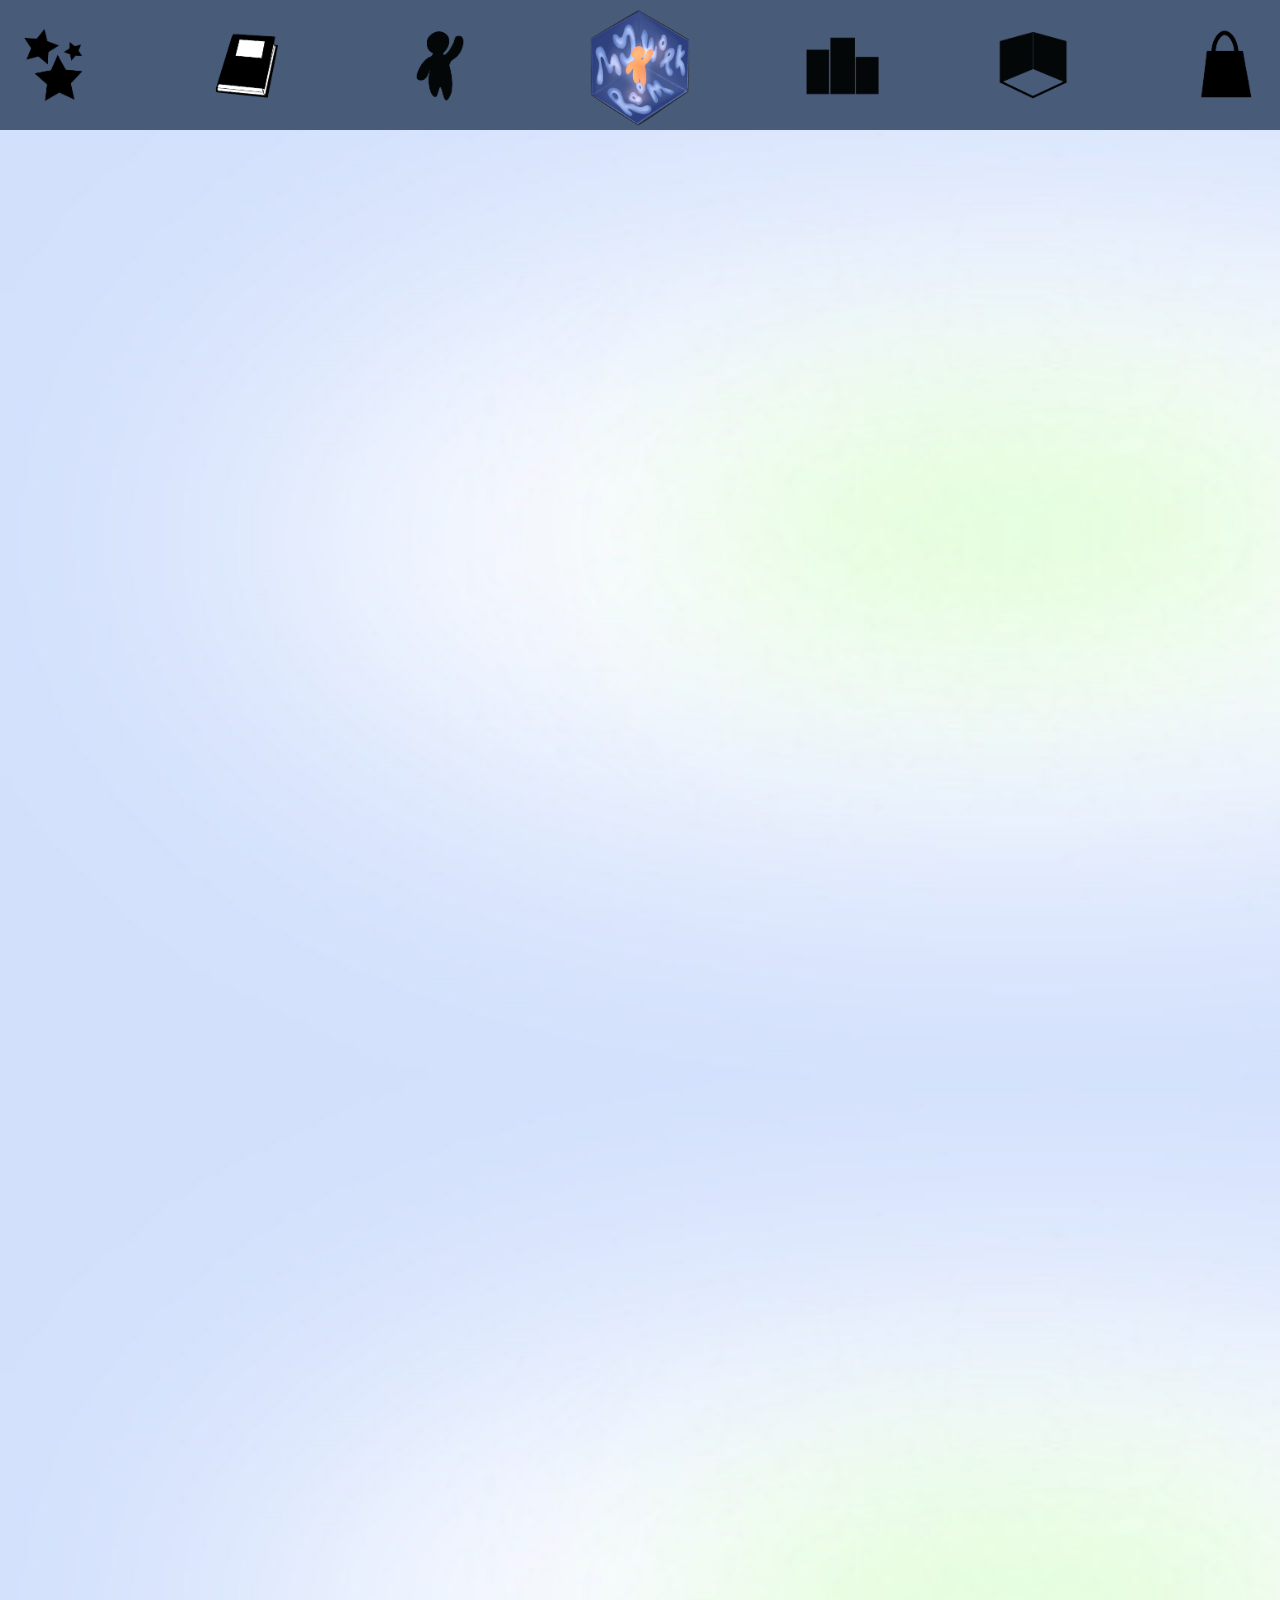
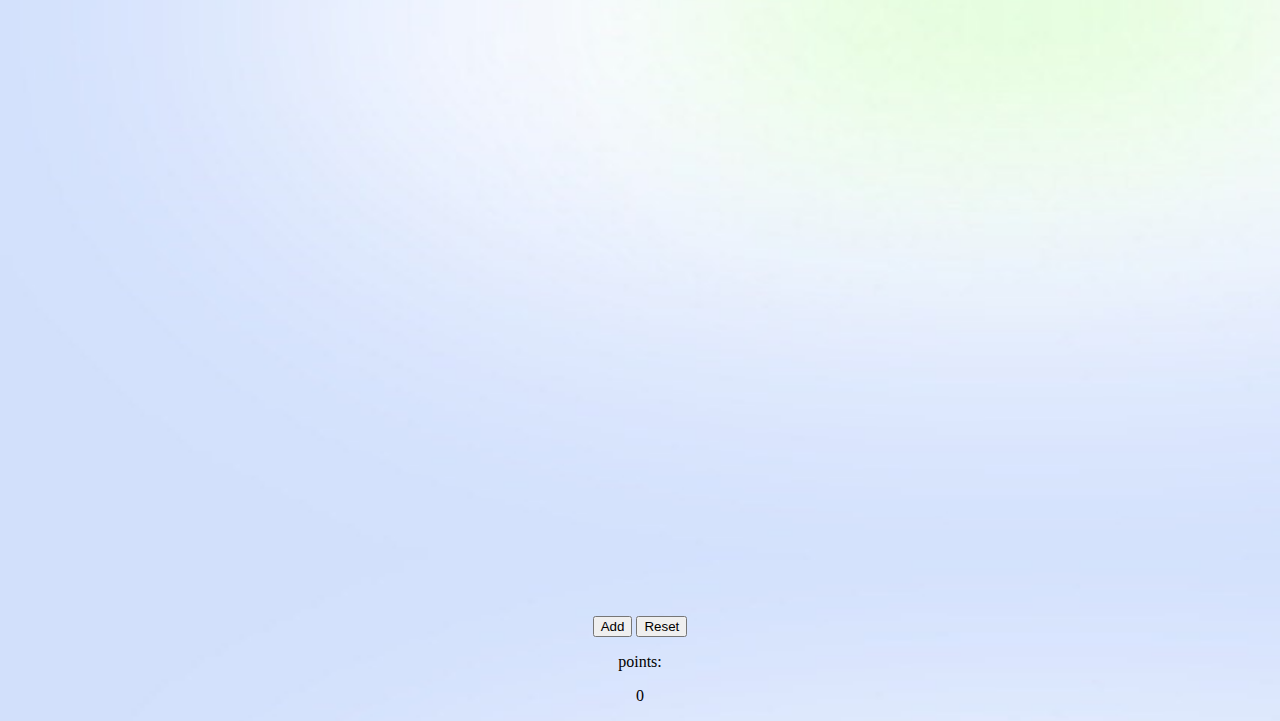
<file: 6_room1.html>
<html> 
    <header> 
        <title>My Work Space</title>
    </header>

    <head>
        <meta name="viewport" content="width=device-width, initial-scale=1">
        <link rel="stylesheet" href="6_room.css">
        <script src="script.js"></script>
        <div class="nav" class="flex-container">
            <a href="3_achievements.html"><img src="/navbar/achievements.png" class="img"></a>
            <a href="4_courses.html"><img src="/navbar/courses.png" class="img"></a>
            <a href="2_profile.html"><img src="/navbar/profile.png" class="img"></a>
            <a href="index.html"><img src="/photos/logo.png" class="logoimg"></a> 
            <a href="5_statistics.html"><img src="/navbar/rankings.png" class="img"></a>
            <a href="6_room.html"><img src="/navbar/room.png" class="img"></a>
            <a href="7_shop.html"><img src="/navbar/shop.png" class="img"></a>
        </div><br>
    </head>

<body>

    <script>
        if (number === 0) {
          var element = document.getElementById("room1");
          element.style.display = "initial";
          var element2 = document.getElementById("room5");
          element2.style.display = "none";
          var element3 = document.getElementById("room10");
          element3.style.display = "none";
      };
      </script>

    <center>
        <div class="circle" id="room10">
        <div class="sketchfab-embed-wrapper"> <iframe title="room10" frameborder="0" allowfullscreen mozallowfullscreen="true" webkitallowfullscreen="true" allow="autoplay; fullscreen; xr-spatial-tracking" xr-spatial-tracking execution-while-out-of-viewport execution-while-not-rendered web-share width="1280" height="600" src="https://sketchfab.com/models/a5b2c6175e3f4979a34523ab8e45cda5/embed?autostart=1"> </iframe> 
          </div>
        </div>
      
      
        
        <div class="circle" id="room5">
          <div class="sketchfab-embed-wrapper"> <iframe title="room5" frameborder="0" allowfullscreen mozallowfullscreen="true" webkitallowfullscreen="true" allow="autoplay; fullscreen; xr-spatial-tracking" xr-spatial-tracking execution-while-out-of-viewport execution-while-not-rendered web-share width="1280" height="600" src="https://sketchfab.com/models/d5acbeba4d2f4ff880a9dabeed25b09e/embed?autostart=1"> </iframe> 
              </div>
        </div>
      
      
        <div class="circle" id="room1">
          <div class="sketchfab-embed-wrapper"> <iframe title="room1" frameborder="0" allowfullscreen mozallowfullscreen="true" webkitallowfullscreen="true" allow="autoplay; fullscreen; xr-spatial-tracking" xr-spatial-tracking execution-while-out-of-viewport execution-while-not-rendered web-share width="1280" height="600" src="https://sketchfab.com/models/4de544b6661249c1b42eabda1c603d7d/embed?autostart=1"> </iframe> 
              </div>
        </div>
      
        
        
        
        <input type="button" value="Add" id="add" onclick="add()"/>
        <input type="button" value="Reset" id="reset" onclick="reset()"/>
        <p>points: </p>
        <p id="number">0</p>
       
        </center>
</body>
</html>
</file>
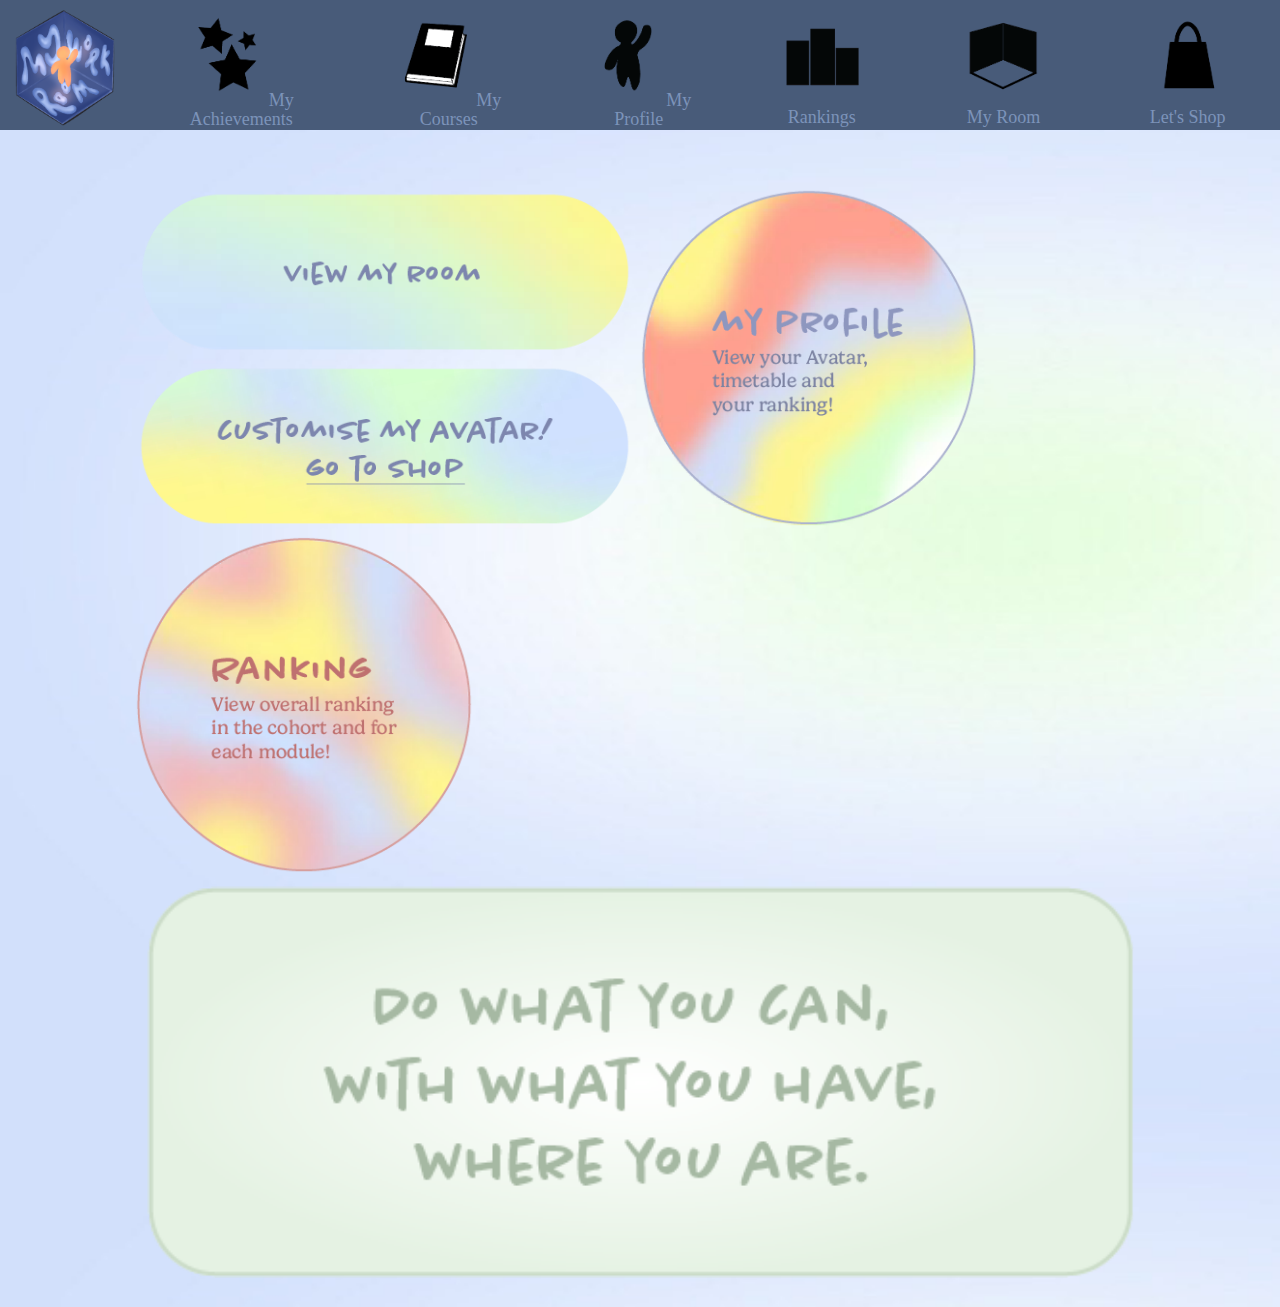
<file: home.html>
<html> 
    <header> 
        <title>Home</title>
    </header>
    <head>
        <meta charset="UTF-8">
        <meta name="viewport" content="width=device-width, initial-scale=1">
        <link rel="stylesheet" href="home.css">
        <script src="https://cdnjs.cloudflare.com/ajax/libs/jquery/3.5.1/jquery.min.js">
        </script>
        <script src="script.js"></script>
        <div class="nav" class="flex-container">
            <input type="checkbox" class="toggle-menu">
            <div class="hamburger"></div>
            <div class="logo">
                <a href="index.html"><img src="./photos/logo.png" class="logoimg"></a> 
            </div>
            <div class="menu">
                <a href="3_achievements.html"><img src="./navbar/achievements.png" class="img">My Achievements</a>
                <a href="4_courses.html"><img src="./navbar/courses.png" class="img">My Courses</a>
                <a href="2_profile.html"><img src="./navbar/profile.png" class="img">My Profile</a>
                <a href="5_statistics.html"><img src="./navbar/rankings.png" class="img">Rankings</a>
                <a href="6_room.html"><img src="./navbar/room.png" class="img">My Room</a>
                <a href="7_shop.html"><img src="./navbar/shop.png" class="img">Let's Shop</a>
            </div>
            
        </div><br>
        <div class="spacer1"></div>
    </head>

    <body>
        <div class="center">
            <div class="row2">
                <a href="6_room.html"><img src="./homepage/room.png" class="roomimg" style="margin-bottom: -170px;"></a>
                <br>
                <a href="7_shop.html"><img src="./homepage/shop.png" class="shopimg"></a>
            
                <a href="2_profile.html"><img src="./homepage/profile.png" class="profileimg"></a>
                <a href="5_statistics.html"><img src="./homepage/ranking.png" class="rankingimg"></a>
            </div>
            <img src="./homepage/motivational.png" style="width: 100%;">
                </div>
            </div>
            
        </div>

    </body>
</html>
</file>
<file: index.css>
@import url('https://fonts.googleapis.com/css2?family=Crimson+Pro&family=Nanum+Pen+Script&family=Rock+Salt&family=Varela+Round&display=swap');

body{background-image: url(./photos/background.png);}

h1, a{
  font-family: 'Rock Salt', cursive;
  color: rgb(64, 100, 114);
  text-align: center;
  font-size: 50px;
  margin-bottom: -15px;
}

.flex-container {
  align-content: center;
  width: 100%;
}

.signin {
  text-align: center;
  display: block;
  margin-left: auto;
  margin-right: auto;
  font-size: 20px;
}

.logo {
  width: 120px;
  display: block;
  margin-left: auto;
  margin-right: auto;
  margin-bottom: -40px;
  margin-top: 20px;
}

.pfp {
  width: 230px;
  display: block;
  margin-left: auto;
  margin-right: auto;
}

input[type="submit"],input[type="text"], button {
  width: 450px;
  background-color: #c6d7da;
  color: white;
  padding: 15px;
  border-radius: 50px;
  border-color: #ffffff;
  font-family: 'Varela Round', sans-serif;
  font-size: 20px;
}

::placeholder {color: white; font-size: 25px; text-align: center;}
.text-muted {color: rgb(99, 107, 127);   font-family: 'Varela Round', sans-serif;}
input[type="submit"] {width: 220px; font-size: 20px;font-family: 'Varela Round', sans-serif;}

a:link, a:visited {
  color: #4a616d;
  text-align: center;
  text-decoration: none;
  display: inline-block;
  transition-duration: 0.4s;
}
a:hover, a:active {
  background-color: #869aac;
  border-radius: 100px;
  padding-right: 55px;
  padding-left: 55px;
}

.alert {font-family: 'Varela Round', sans-serif;}
</file>
<file: 2_profile.css>
@import url('https://fonts.googleapis.com/css2?family=Crimson+Pro&family=Nanum+Pen+Script&family=Rock+Salt&family=Varela+Round&display=swap');

/* background*/
body{
  background-image: url(./photos/background.png);
}

/*navbar*/

.nav {
  top: 0px;
  left: 0px;
  width: 100%;
  height: 130px;
	background: #485b79;
  position: fixed;
  text-align: center;
  z-index:1;
}

.nav a {
  color: #7c93b9;
	padding: 0px;
  margin-top: 20px;
  border-radius: 10px;
  margin: 15px;
}
.logoimg {width: 100px; padding-top: 5px;}
.img {width: 80px; padding-top: 10px; padding-bottom: 10px;}

.spacer{margin-bottom: 80px;}

/*button*/

.button{
  padding: 20px;
  color: white;
  background: #b3bcd4;
  border-radius: 50px;
  margin: 20px;
  position: relative; bottom: 100px;
  font-family: 'Varela Round', sans-serif;
  
}

/*star*/

.star {
  margin: 3%;
  position: relative;
}

.text {
  position: absolute;
  top: 65px;
  bottom: 252px;
  font-family: 'Varela Round', sans-serif;
}

/* Responsive star and timetable */
@media screen and (max-width: 600px) {
  .star,.text{
    width: 100%;
    display: block;
  }

  .timetable, .button {
    width: 100%;
    display: block;
    margin-bottom: 20px;
    bottom: 20px;
  }
}

/*make hamburger*/

.logoimg a{
  display: block;
}
.logoimg a img{
  display: block;
  width: 50px;
}
.nav{
  display: flex;
  justify-content: space-between;
  align-items: center;
}
.menu{
  display: flex;
  justify-content: center;
  flex-direction: row;
  align-items: center;
  z-index: 1;
  transition: 0.5s;
}

.menu a{
  color: #7c93b9;
  text-decoration: none;
  display: block;
  padding: 40px 25px;
  font-size: 18px;
  line-height: 1;
  transition: 0.3s; 
}
.menu a:hover{
  box-shadow: 0 -5px 0px #7c93b9 inset,
  500px 0 0 #7c93b9 inset;
  padding: 35px 25px 40px 25px;

}
.hamburger{
  position: relative;
  width: 30px;
  height: 4px;
  background: #7c93b9;
  border-radius: 10px;
  cursor: pointer;
  z-index: 2;
  transition: 0.3s;
}
.hamburger:before,
.hamburger::after{
  content: "";
  position: absolute;
  height: 4px;
  right: 0;
  background: #7c93b9;
  border-radius: 10px;
  transition: 0.3s;
}
.hamburger:before{
  top: -10px; 
  width: 20px;
}
.hamburger:after{
  top: 10px; 
  width: 25px;
}
.toggle-menu{
  position: absolute;
  width: 30px;
  height: 100%;
  z-index: 3;
  cursor: pointer;
  opacity: 0;
}
.hamburger,
.toggle-menu{
  display: none;
}
.nav input:checked ~ .hamburger{
  background: transparent;
}
.nav input:checked ~ .hamburger::before{
  top: 0;
  transform: rotate(-45deg);
  width: 30px;
}
.nav input:checked ~ .hamburger::after{
  top: 0;
  transform: rotate(45deg);
  width: 30px;
}
.nav input:checked ~ .menu{
  right: 0;
  box-shadow: -20px 0 40px #7c93b9;
}

@media screen and (max-width: 992px) {
  .hamburger,
  .toggle-menu{
      display: block;
  } 
  .menu{
      justify-content: start;
      flex-direction: column;
      align-items: center;
      position: fixed;
      top: 0;
      right: -300px;
      background: #485b79;
      width: 300px;
      height: 100%;
      padding-top: 65px;
      overflow-y: scroll;
  }
  .menu a,
  .menu a:hover{
      padding: 30px;
      font-size: 24px;
      box-shadow: 0 1px #7c93b9 inset;
  }

  .button{
    padding: 20px;
    color: white;
    background: #b3bcd4;
    border-radius: 50px;
    margin: 20px;
    font-family: 'Varela Round', sans-serif;
    
  }
}
</file>
<file: 3_achievements.css>
@import url('https://fonts.googleapis.com/css2?family=Crimson+Pro&family=Nanum+Pen+Script&family=Rock+Salt&family=Varela+Round&display=swap');

body{background-image: url(/photos/background.png);}
html {scroll-behavior: smooth;}
.checkboxesarea {margin-left: 120px;}
.spacer1{margin-bottom: 80px;}
.spacer{margin-bottom: 30px;}

.nav {
  top: 0px;
  left: 0px;
  width: 100%;
  height: 130px;
	background: #485b79;
  position: fixed;
  text-align: center;
  z-index:1;
}

.nav a {
  color: #7c93b9;
	padding: 0px;
  margin-top: 20px;
  border-radius: 10px;
  margin: 15px;
}
.logoimg {width: 100px; padding-top: 5px;}
.img {width: 80px; padding-top: 10px; padding-bottom: 10px;}

.center {
  margin: auto;
  width: 50%;
  padding: 10px;
  margin-left: 500px;
}

.center1 {
  margin: auto;
  width: 50%;
  padding: 10px;
}

button {
  margin: auto;
  width: 50%;
  padding: 10px;
  border-radius: 50px;
  background-color: rgb(245, 218, 171);
  border-color: rgb(230, 207, 168);
  color: white;
  display: block;
  font-size: 15px;
  font-family: 'Rock Salt', cursive;
}

h1 {
  color:#647694; 
  font-family: 'Rock Salt', cursive;
  display: block;
  background: white;
  width: 900px;
  padding-top: 15px;
  padding-bottom: 15px;
  border-radius: 10px;
  font-size: 20px;
  text-align: center;
}

.modulename {
  background: rgb(165, 183, 216);
  width: 900px;
  border-radius: 10px;
  margin-bottom: 50px;
  padding-bottom: 30px;
}

th {
  font-family: 'Rock Salt', cursive;
  background-color: #e2e8f3;
  color:#647694;
  border-radius: 20px;
}

label {
  background-color: #7283a2;
  color: white;
  padding: 12px;
  margin: 10px;
  border-radius: 50px;
  border-color: #ffffff;
  font-family: 'Varela Round', sans-serif;
  font-size: 15px;}

.ACHinavigation {
	height: 100%;
  top: 150px;
  width: auto;  
  margin-left: 50px;
	position: fixed;
  background-color: #647694;
  border-radius: 40px;
  text-align: center;
}

.ACHInavigation a {
  color: white;
  background: #b3bcd4;
	padding: 20px;
  border-radius: 50px;
  margin: 20px;
  font-family: 'Varela Round', sans-serif;
  display: block;}

.ACHInavigation a:hover {
  color: #7c93b9;
	padding: 20px;
	background: white;
  border-radius: 50px;
  margin: 20px;
  font-family: 'Varela Round', sans-serif;
  transition-duration: 0.4s;}

  h2 {
    color:white; 
    font-family: 'Rock Salt', cursive;
    font-size: 25px;
    text-align: center;
    padding: 10px;
  }

.stars {
  color:white;
  background-color: #647694;
  text-align: center;
  height: 100%;
  top: 155px;
  width: 150px;  
  margin-left: 330px;
	position: fixed;
  border-radius: 30px;
  text-align: center;
  font-family: 'Varela Round', sans-serif;
}

@media only screen and (max-width: 600px) {
  .img {width: 30px; }
}
</file>
<file: 4_courses.css>
@import url('https://fonts.googleapis.com/css2?family=Crimson+Pro&family=Nanum+Pen+Script&family=Rock+Salt&family=Varela+Round&display=swap');


body{
  background-image: url(/photos/background.png);
  font-family: 'Rock Salt';
}

.nav {
  top: 0px;
  left: 0px;
  width: 100%;
  height: 130px;
	background: #485b79;
  position: fixed;
  text-align: center;
  z-index:1;
}

.nav a {
  color: #7c93b9;
	padding: 0px;
  margin-top: 20px;
  border-radius: 10px;
  margin: 15px;
}
.logoimg {
  width: 100px; padding-top: 5px;
}

.img {
  width: 80px; padding-top: 10px; padding-bottom: 10px;
}

.linebreak{
  margin-top: 800px;
}


p {
  font-family: 'Rock Salt';
}

.picspace {
  margin-left: 80px;
  margin-right: 80px;
}
</file>
<file: 5_statistics.css>
@import url('https://fonts.googleapis.com/css2?family=Crimson+Pro&family=Nanum+Pen+Script&family=Rock+Salt&display=swap');

/*background*/

body{
    background-image: url(/photos/background.png);
    
  }

/*nav bar*/
  .nav {
    top: 0px;
    left: 0px;
    width: 100%;
    height: 130px;
    background: #485b79;
    position: fixed;
    text-align: center;
    z-index:1;
  }
  
  .nav a {
    color: #7c93b9;
    padding: 0px;
    margin-top: 20px;
    border-radius: 10px;
    margin: 15px;
  }
  .logoimg {width: 100px; padding-top: 5px;}
  .img {width: 80px; padding-top: 10px; padding-bottom: 10px;}
  
  .spacer{margin-bottom: 80px;}


  /*podium*/

.podium {
  display: flex;
  align-items: flex-end;
}
  
.item {
  width: 200px;
}
  
.podium__rank {
  display: flex;
  justify-content: center;
  align-items: center;
  font-size: 35px;
  color: #fff;
}


.podium .first {
    min-height: 300px;
    background: yellow;
  }
    
  
  
.podium .second {
  min-height: 200px;
  background: blue;
}
  
.podium .third {
  min-height: 150px;
  background: green;
}
/*font*/
h2 {
  font-family: 'Rock Salt', cursive;
  color: rgb(64, 100, 114);
  text-align: center;
  font-size: 20px;
}

/*id*/

.id {
  background-color: plum;
  margin-left: auto;
  margin: 5%;
}

/*ad*/

.ad {
  background-color: palevioletred;
  margin-left: auto;
  margin: 5%;
}


/*gc*/

.gc {
  background-color: #fdfd76;
  margin-left: auto;
  margin: 5%;
}

/*3df*/

.threedf {
  background-color: lightseagreen;
  margin-left: auto;
  margin: 5%;
}

/*pmt*/

.pmt {
  background-color: lightblue;
  margin-left: auto;
  margin: 5%;
}

/*is*/

.is {
  background-color: mediumpurple;
  margin-left: auto;
  margin: 5%;
}

/*words*/

.words, .name {
  background-color: lavender;
  font-family: 'Varela Round', sans-serif;
}




/* make side to side*/

/* Float four columns side by side */
.column {
  float: left;
  padding: 0 10px;
}

/* Remove extra left and right margins, due to padding */
.row {margin: 0 -5px;}

/* Clear floats after the columns */
.row:after {
  content: "";
  display: table-cell;
  clear: both;
}

/* Responsive columns */
@media screen and (max-width: 600px) {
  .column {
    width: 100%;
    display: block;
    margin-bottom: 20px;
  }
}

/*make hamburger*/

.logoimg a{
  display: block;
}
.logoimg a img{
  display: block;
  width: 50px;
}
.nav{
  display: flex;
  justify-content: space-between;
  align-items: center;
}
.menu{
  display: flex;
  justify-content: center;
  flex-direction: row;
  align-items: center;
  z-index: 1;
  transition: 0.5s;
}

.menu a{
  color: #7c93b9;
  text-decoration: none;
  display: block;
  padding: 40px 25px;
  font-size: 18px;
  line-height: 1;
  transition: 0.3s; 
}
.menu a:hover{
  box-shadow: 0 -5px 0px #7c93b9 inset,
  500px 0 0 #7c93b9 inset;
  padding: 35px 25px 40px 25px;

}
.hamburger{
  position: relative;
  width: 30px;
  height: 4px;
  background: #7c93b9;
  border-radius: 10px;
  cursor: pointer;
  z-index: 2;
  transition: 0.3s;
}
.hamburger:before,
.hamburger::after{
  content: "";
  position: absolute;
  height: 4px;
  right: 0;
  background: #7c93b9;
  border-radius: 10px;
  transition: 0.3s;
}
.hamburger:before{
  top: -10px; 
  width: 20px;
}
.hamburger:after{
  top: 10px; 
  width: 25px;
}
.toggle-menu{
  position: absolute;
  width: 30px;
  height: 100%;
  z-index: 3;
  cursor: pointer;
  opacity: 0;
}
.hamburger,
.toggle-menu{
  display: none;
}
.nav input:checked ~ .hamburger{
  background: transparent;
}
.nav input:checked ~ .hamburger::before{
  top: 0;
  transform: rotate(-45deg);
  width: 30px;
}
.nav input:checked ~ .hamburger::after{
  top: 0;
  transform: rotate(45deg);
  width: 30px;
}
.nav input:checked ~ .menu{
  right: 0;
  box-shadow: -20px 0 40px #7c93b9;
}

@media screen and (max-width: 992px) {
  .hamburger,
  .toggle-menu{
      display: block;
  } 
  .menu{
      justify-content: start;
      flex-direction: column;
      align-items: center;
      position: fixed;
      top: 0;
      right: -300px;
      background: #485b79;
      width: 300px;
      height: 100%;
      padding-top: 65px;
      overflow-y: scroll;

  }
  .menu a,
  .menu a:hover{
      padding: 30px;
      font-size: 24px;
      box-shadow: 0 1px #7c93b9 inset;
  }
}
</file>
<file: 6_room.css>
body{background-image: url(/photos/background.png);}

.nav {
  top: 0px;
  left: 0px;
  width: 100%;
  height: 130px;
	background: #485b79;
  position: fixed;
  text-align: center;
  z-index:1;
}

.nav a {
  color: #7c93b9;
	padding: 0px;
  margin-top: 20px;
  border-radius: 10px;
  margin: 15px;
}
.logoimg {width: 100px; padding-top: 5px;}
.img {width: 80px; padding-top: 10px; padding-bottom: 10px;}

.sketchfab-embed-wrapper{
  margin-top: 130px;
}

/*make hamburger*/

.logoimg a{
  display: block;
}
.logoimg a img{
  display: block;
  width: 50px;
}
.nav{
  display: flex;
  justify-content: space-between;
  align-items: center;
}
.menu{
  display: flex;
  justify-content: center;
  flex-direction: row;
  align-items: center;
  z-index: 1;
  transition: 0.5s;
}

.menu a{
  color: #7c93b9;
  text-decoration: none;
  display: block;
  padding: 40px 25px;
  font-size: 18px;
  line-height: 1;
  transition: 0.3s; 
}
.menu a:hover{
  box-shadow: 0 -5px 0px #7c93b9 inset,
  500px 0 0 #7c93b9 inset;
  padding: 35px 25px 40px 25px;

}
.hamburger{
  position: relative;
  width: 30px;
  height: 4px;
  background: #7c93b9;
  border-radius: 10px;
  cursor: pointer;
  z-index: 2;
  transition: 0.3s;
}
.hamburger:before,
.hamburger::after{
  content: "";
  position: absolute;
  height: 4px;
  right: 0;
  background: #7c93b9;
  border-radius: 10px;
  transition: 0.3s;
}
.hamburger:before{
  top: -10px; 
  width: 20px;
}
.hamburger:after{
  top: 10px; 
  width: 25px;
}
.toggle-menu{
  position: absolute;
  width: 30px;
  height: 100%;
  z-index: 3;
  cursor: pointer;
  opacity: 0;
}
.hamburger,
.toggle-menu{
  display: none;
}
.nav input:checked ~ .hamburger{
  background: transparent;
}
.nav input:checked ~ .hamburger::before{
  top: 0;
  transform: rotate(-45deg);
  width: 30px;
}
.nav input:checked ~ .hamburger::after{
  top: 0;
  transform: rotate(45deg);
  width: 30px;
}
.nav input:checked ~ .menu{
  right: 0;
  box-shadow: -20px 0 40px #7c93b9;
}

@media screen and (max-width: 992px) {
  .hamburger,
  .toggle-menu{
      display: block;
  } 
  .menu{
      justify-content: start;
      flex-direction: column;
      align-items: center;
      position: fixed;
      top: 0;
      right: -300px;
      background: #485b79;
      width: 300px;
      height: 100%;
      padding-top: 65px;
      overflow-y: scroll;

  }
  .menu a,
  .menu a:hover{
      padding: 30px;
      font-size: 24px;
      box-shadow: 0 1px #7c93b9 inset;
  }

  iframe {
    width: 350px;
    height:600px;
  }
}
</file>
<file: home.css>
@import url('https://fonts.googleapis.com/css2?family=Crimson+Pro&family=Nanum+Pen+Script&family=Rock+Salt&family=Varela+Round&display=swap');

body{background-image: url(./photos/background.png);}
.spacer1{margin-bottom: 100px;}

.nav {
  top: 0px;
  left: 0px;
  width: 100%;
  height: 130px;
	background: #485b79;
  position: fixed; 
  text-align: center;
  z-index:1;
}

.nav a {
  color: #7c93b9;
	padding: 0px;
  margin-top: 20px;
  border-radius: 10px;
  margin: 15px;
}

.logoimg {width: 100px; padding-top: 5px;}
.img {width: 80px; padding-top: 10px; padding-bottom: 10px;}

.flex-container {
  display: flex;
  flex-direction: column;
}

.center {
  margin: auto;
  width: 80%;
  padding: 10px;
}

.coursesimg {
  text-align: center;
}

.row2 {margin-top: 50px}

.profileimg, .rankingimg {width: 342px;}

.roomimg {margin-bottom: -170px; width: 500px;}

.shopimg{width: 500px}








/*make hamburger*/

.logoimg a{
  display: block;
}
.logoimg a img{
  display: block;
  width: 50px;
}
.nav{
  display: flex;
  justify-content: space-between;
  align-items: center;
}
.menu{
  display: flex;
  justify-content: center;
  flex-direction: row;
  align-items: center;
  z-index: 1;
  transition: 0.5s;
}

.menu a{
  color: #7c93b9;
  text-decoration: none;
  display: block;
  padding: 40px 25px;
  font-size: 18px;
  line-height: 1;
  transition: 0.3s; 
}
.menu a:hover{
  box-shadow: 0 -5px 0px #7c93b9 inset,
  500px 0 0 #7c93b9 inset;
  padding: 35px 25px 40px 25px;

}
.hamburger{
  position: relative;
  width: 30px;
  height: 4px;
  background: #7c93b9;
  border-radius: 10px;
  cursor: pointer;
  z-index: 2;
  transition: 0.3s;
}
.hamburger:before,
.hamburger::after{
  content: "";
  position: absolute;
  height: 4px;
  right: 0;
  background: #7c93b9;
  border-radius: 10px;
  transition: 0.3s;
}
.hamburger:before{
  top: -10px; 
  width: 20px;
}
.hamburger:after{
  top: 10px; 
  width: 25px;
}
.toggle-menu{
  position: absolute;
  width: 30px;
  height: 100%;
  z-index: 3;
  cursor: pointer;
  opacity: 0;
}
.hamburger,
.toggle-menu{
  display: none;
}
.nav input:checked ~ .hamburger{
  background: transparent;
}
.nav input:checked ~ .hamburger::before{
  top: 0;
  transform: rotate(-45deg);
  width: 30px;
}
.nav input:checked ~ .hamburger::after{
  top: 0;
  transform: rotate(45deg);
  width: 30px;
}
.nav input:checked ~ .menu{
  right: 0;
  box-shadow: -20px 0 40px #7c93b9;
}

@media screen and (max-width: 992px) {
    
  .profileimg, .rankingimg {width: 200px;}
  .roomimg {margin-bottom: -100px; width: 350px;}
  .shopimg{width: 350px}


  .hamburger,
  .toggle-menu{
      display: block;
  } 
  .menu{
      justify-content: start;
      flex-direction: column;
      align-items: center;
      position: fixed;
      top: 0;
      right: -300px;
      background: #485b79;
      width: 300px;
      height: 100%;
      padding-top: 65px;
      overflow-y: scroll;

  }
  .menu a,
  .menu a:hover{
      padding: 30px;
      font-size: 24px;
      box-shadow: 0 1px #7c93b9 inset;
  }
}
</file>
